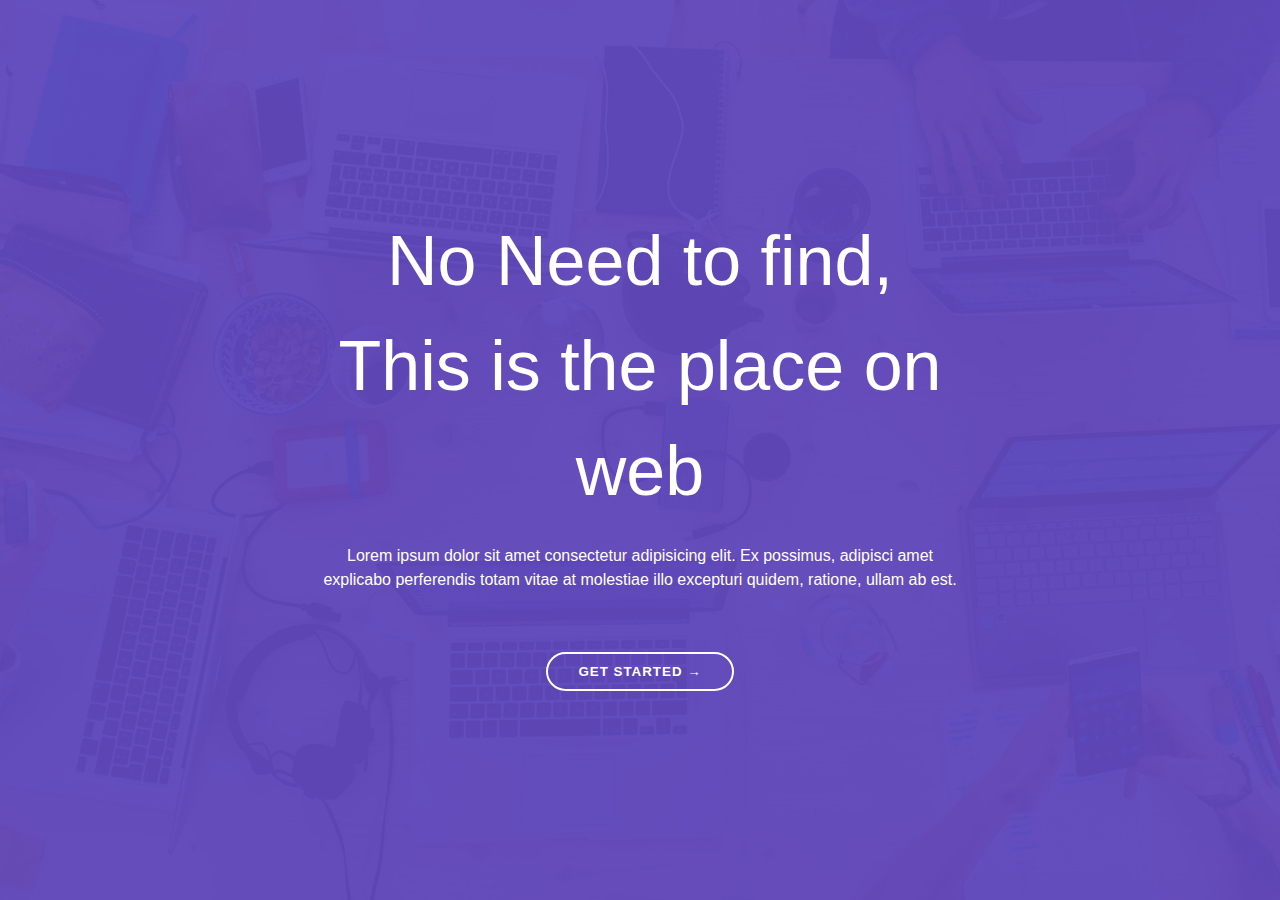
<file: Session6/index.html>
<!DOCTYPE html>
<html lang="en">

<head>
    <meta charset="UTF-8">
    <meta http-equiv="X-UA-Compatible" content="IE=edge">
    <meta name="viewport" content="width=device-width, initial-scale=1.0">
    <link rel="stylesheet" href="style.css">
    <title>Session 6 | Task</title>
</head>

<body>
    <header>
        <div class="overlay"></div>
        <section class="center">
            <h1>No Need to find,
                <br>This is the place on web
            </h1>
            <p>Lorem ipsum dolor sit amet consectetur adipisicing elit. Ex possimus, adipisci amet explicabo perferendis totam vitae at molestiae illo excepturi quidem, ratione, ullam ab est.</p>
            <button class="btn">get started &#8594;</button>
        </section>
    </header>
</body>

</html>
</file>
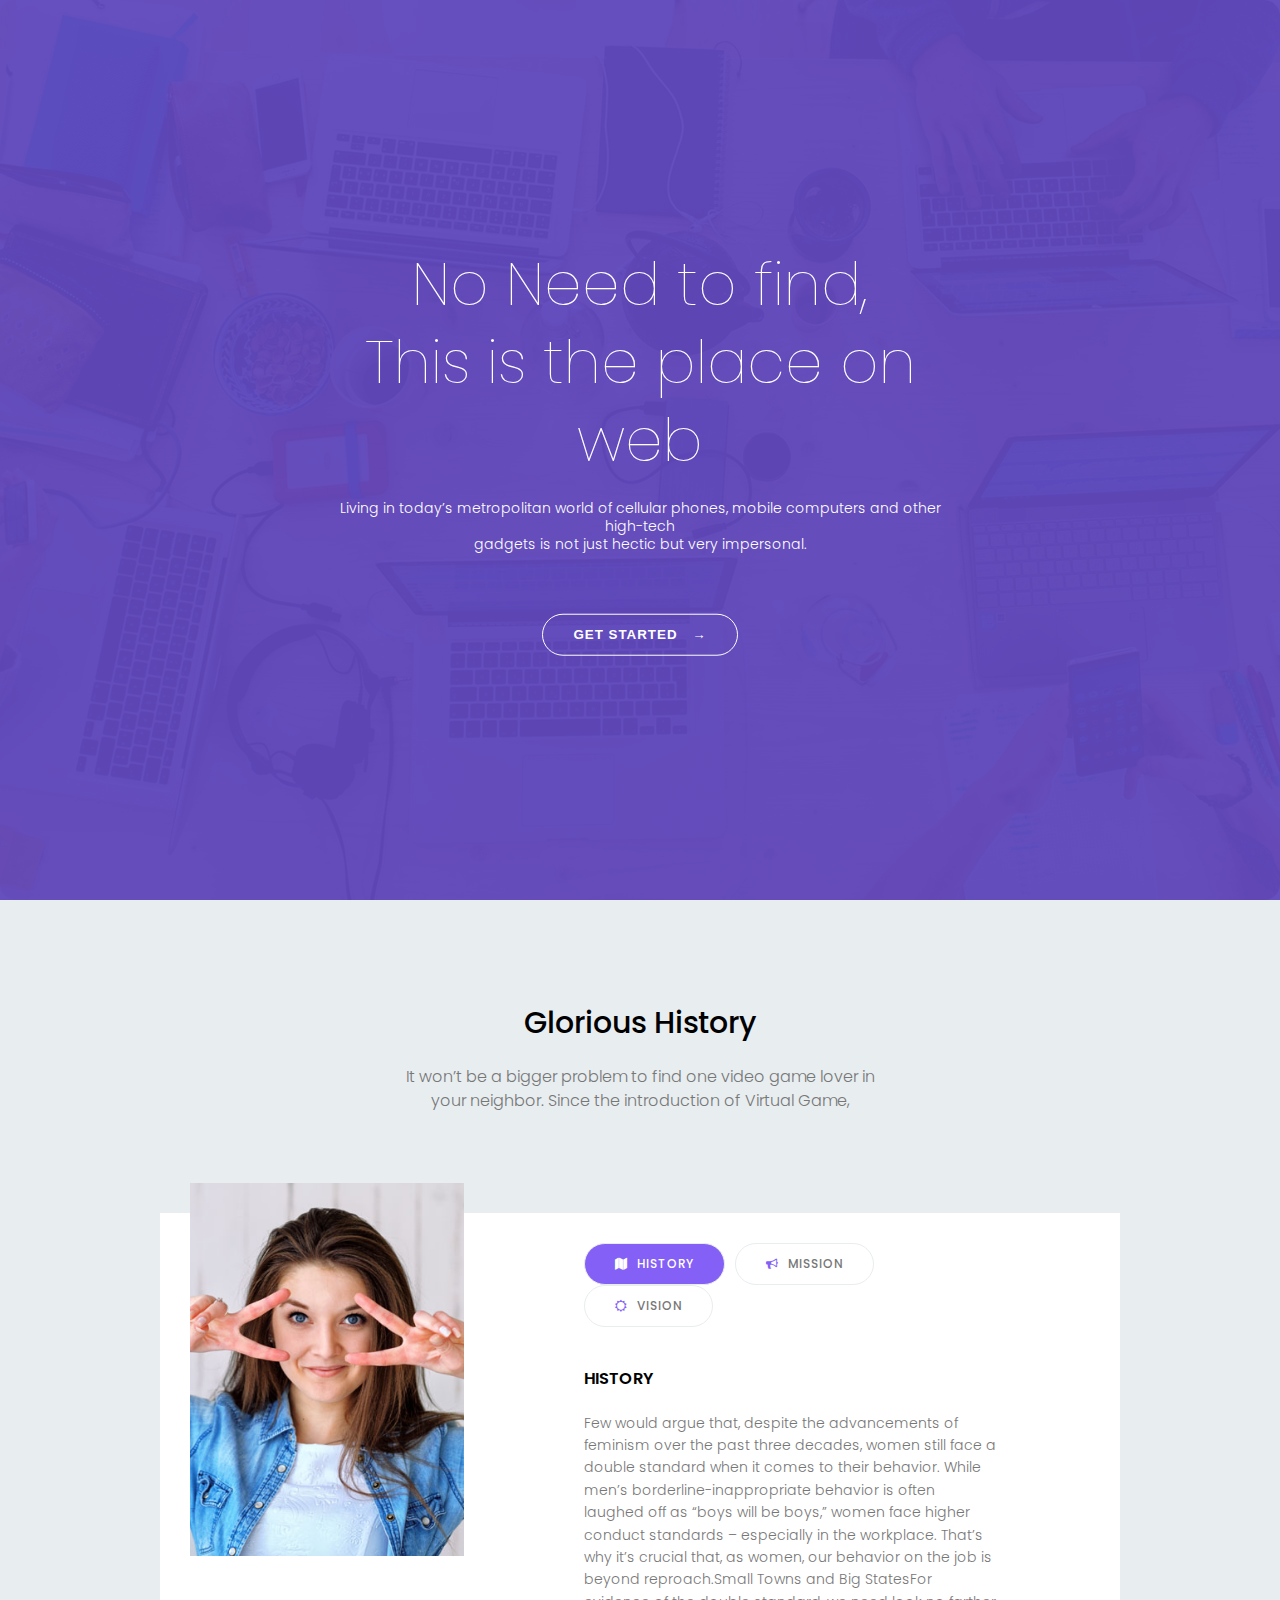
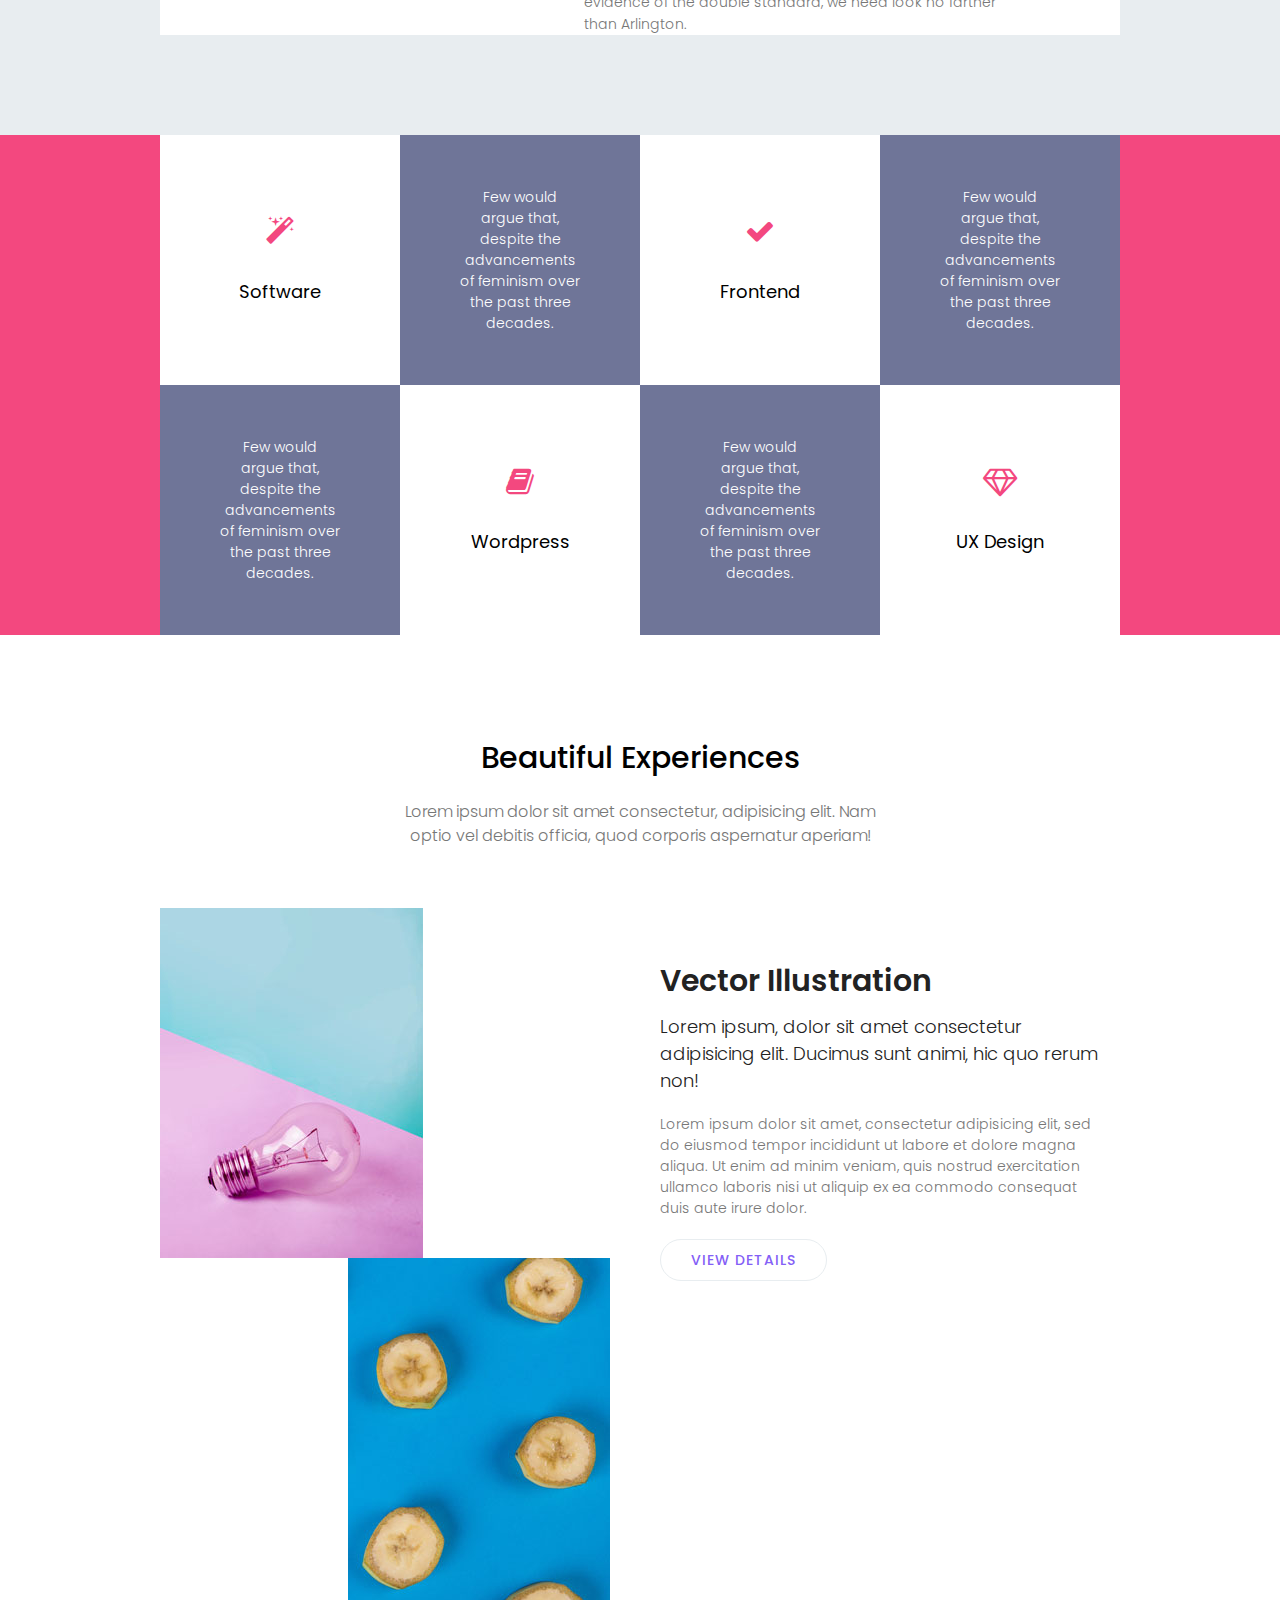
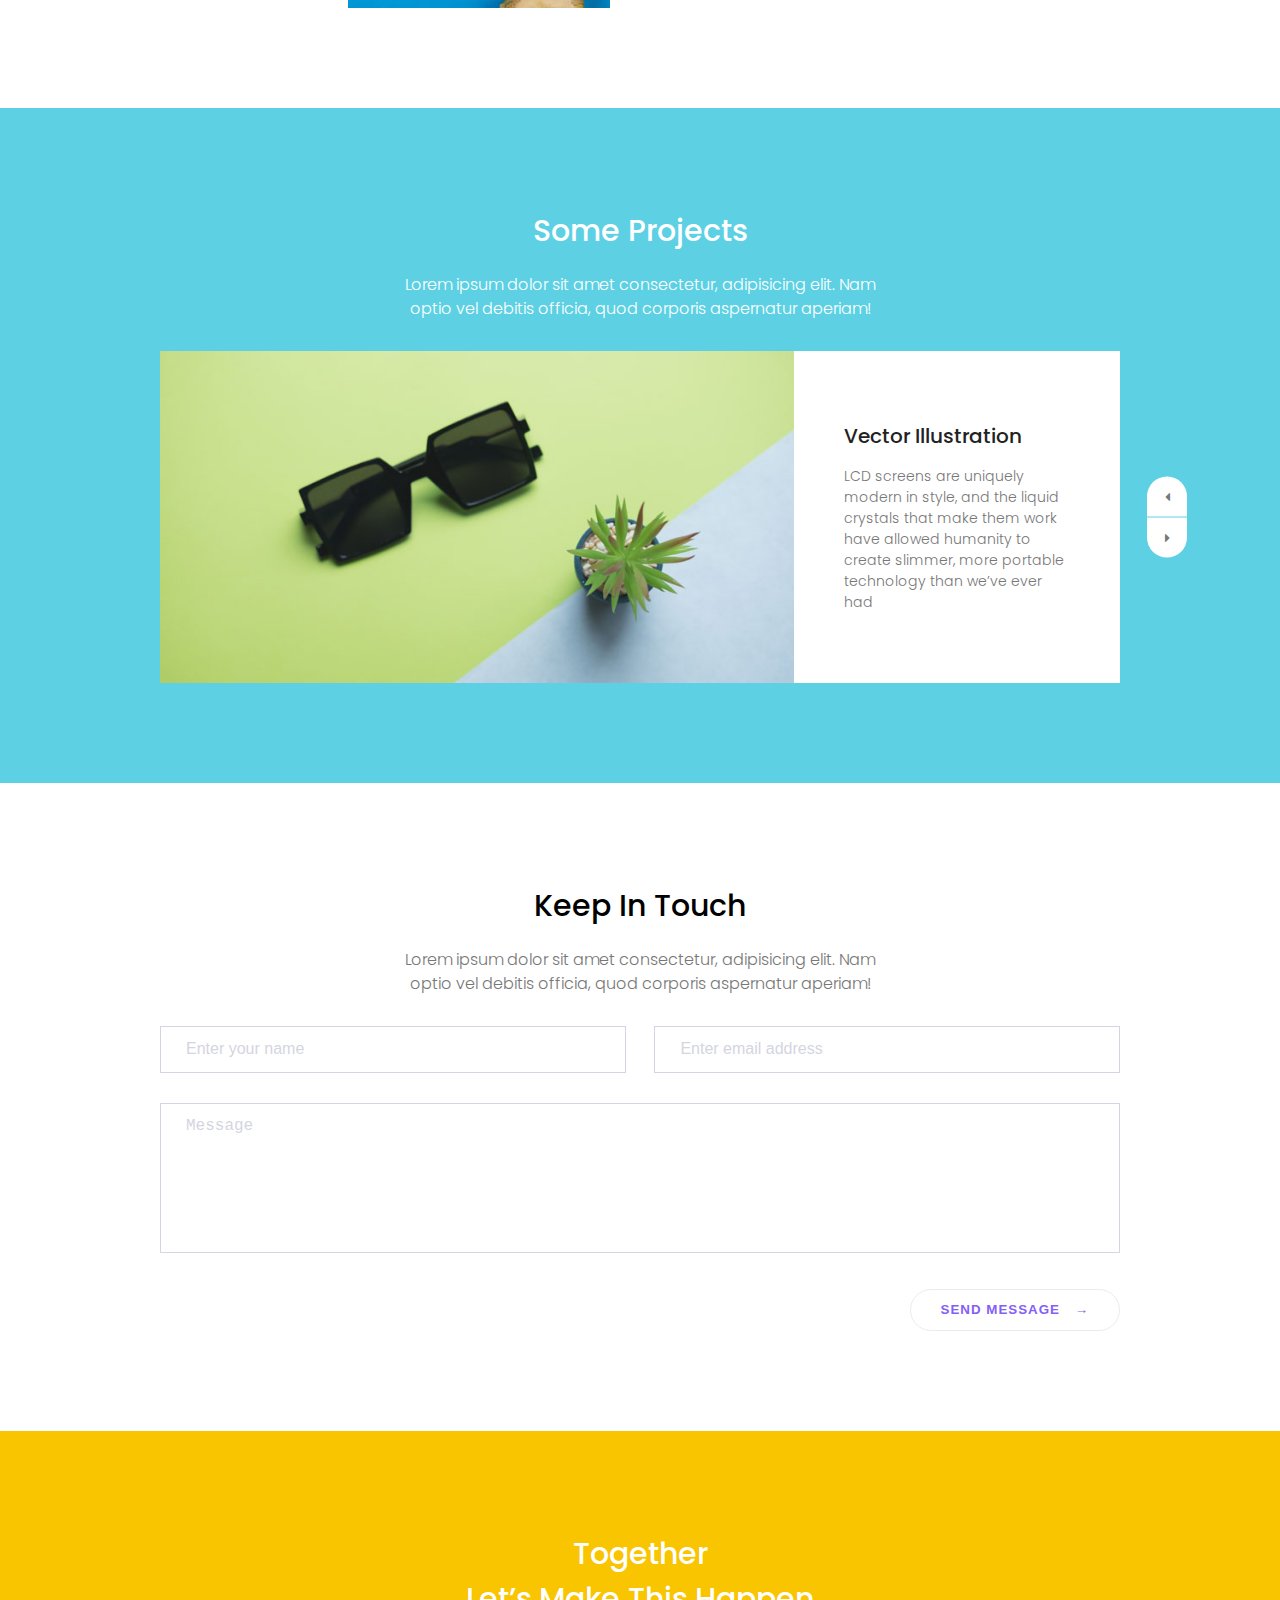
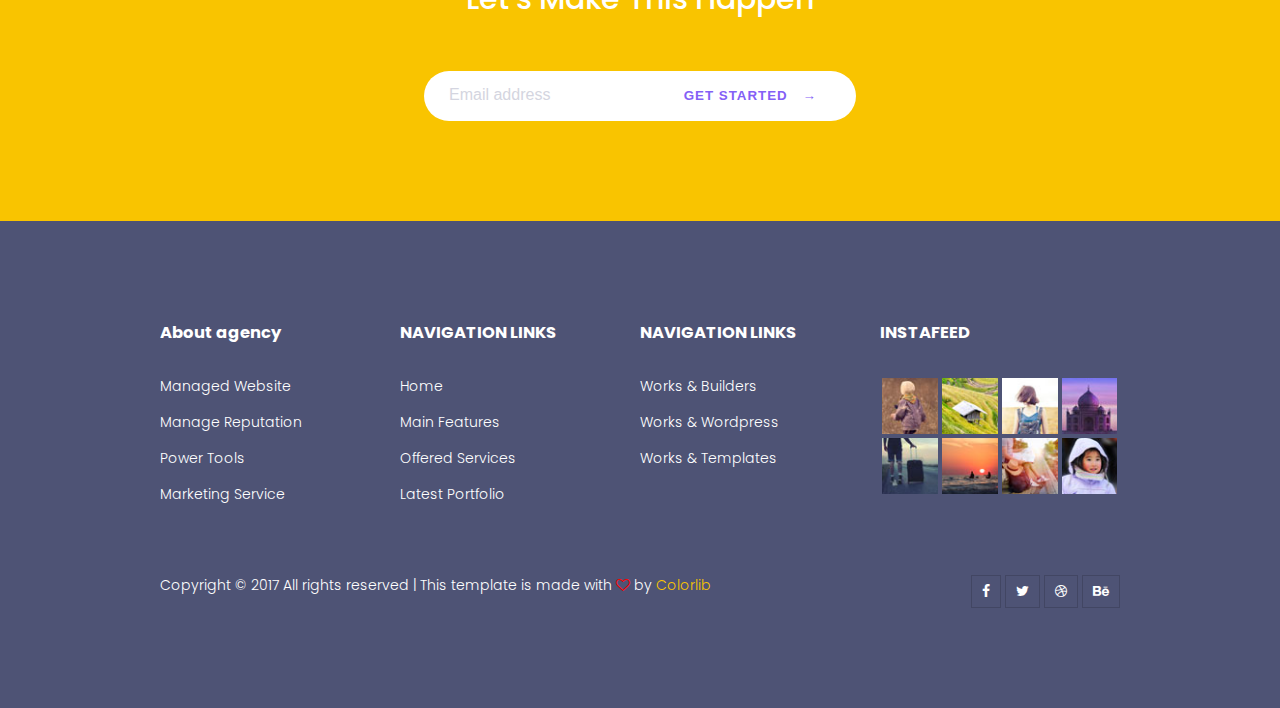
<file: Session7/index.html>
<!DOCTYPE html>
<html lang="en">

<head>
    <meta charset="UTF-8">
    <meta http-equiv="X-UA-Compatible" content="IE=edge">
    <meta name="viewport" content="width=device-width, initial-scale=1.0">
    <link rel="stylesheet" href="style.css">
    <link rel="stylesheet" href="https://cdnjs.cloudflare.com/ajax/libs/font-awesome/4.7.0/css/font-awesome.min.css">
    <link href="https://fonts.googleapis.com/css?family=Poppins:100,300,500" rel="stylesheet">
    <title>Session 7 | Task-Template </title>
</head>

<body>
    <header class="banner">
        <div class="overlay"></div>
        <section class="center">
            <h1>No Need to find,
                <br>This is the place on web
            </h1>
            <p>Living in today’s metropolitan world of cellular phones, mobile computers and other high-tech
                <br> gadgets is not just hectic but very impersonal.
            </p>
            <button class="btn started-btn"><span class="mr">get started</span> &#8594;</button>
        </section>
    </header>
    <section class="history">
        <div class="container">
            <div class="history-introduce">
                <div class="heading">
                    <h2>glorious history</h2>
                    <p>It won’t be a bigger problem to find one video game lover in your neighbor. Since the introduction of Virtual Game,</p>
                </div>
            </div>
            <div class="history-body">
                <div class="thumb">
                    <img src="images/thumb.jpg" alt="">
                </div>
                <div class="desc">
                    <ul class="tab-menu">
                        <li class="btn active"><i class="fa fa-map"></i> history</li>
                        <li class="btn"><i class="fa fa-bullhorn"></i> mission</li>
                        <li class="btn"><i class="fa fa-sun-o"></i> vision</li>
                    </ul>
                    <div class="clear"></div>
                    <div class="tab-content">
                        <h3>history</h3>
                        <p>Few would argue that, despite the advancements of feminism over the past three decades, women still face a double standard when it comes to their behavior. While men’s borderline-inappropriate behavior is often laughed off as “boys
                            will be boys,” women face higher conduct standards – especially in the workplace. That’s why it’s crucial that, as women, our behavior on the job is beyond reproach.Small Towns and Big StatesFor evidence of the double standard,
                            we need look no farther than Arlington.</p>
                    </div>
                </div>
                <div class="clear"></div>
            </div>

        </div>
    </section>
    <section class="service">
        <div class="container">
            <div class="item">
                <div class="icon-part">
                    <div class="center">
                        <i class="fa fa-magic"></i>
                        <h3>software</h3>
                    </div>
                </div>
                <div class="desc-part">
                    <div class="center">Few would argue that, despite the advancements of feminism over the past three decades.</div>
                </div>
            </div>
            <div class="item">
                <div class="desc-part">
                    <div class="center">Few would argue that, despite the advancements of feminism over the past three decades.</div>
                </div>
                <div class="icon-part">
                    <div class="center">
                        <i class="fa fa-book"></i>
                        <h3>wordpress</h3>
                    </div>
                </div>
            </div>
            <div class="item">
                <div class="icon-part">
                    <div class="center">
                        <i class="fa fa-check"></i>
                        <h3>frontend</h3>
                    </div>
                </div>
                <div class="desc-part">
                    <div class="center">Few would argue that, despite the advancements of feminism over the past three decades.</div>
                </div>
            </div>
            <div class="item">
                <div class="desc-part">
                    <div class="center">Few would argue that, despite the advancements of feminism over the past three decades.</div>
                </div>
                <div class="icon-part">
                    <div class="center">
                        <i class="fa fa-diamond"></i>
                        <h3>UX design</h3>
                    </div>
                </div>
            </div>
        </div>
    </section>
    <section class="experience">
        <div class="container">
            <div class="experience-introduce">
                <div class="heading">
                    <h2>beautiful experiences</h2>
                    <p>Lorem ipsum dolor sit amet consectetur, adipisicing elit. Nam optio vel debitis officia, quod corporis aspernatur aperiam!</p>
                </div>
            </div>
            <div class="experience-body">
                <div class="vector-thumbs">
                    <div class="vec-1">
                        <img src="images/v1.jpg" alt="vector-1 img">
                    </div>
                    <div class="vec-2">
                        <img src="images/v2.jpg" alt="vector-2 img">
                    </div>
                    <div class="clear"></div>
                </div>
                <div class="vector-desc">
                    <h3 id="vector-head">Vector Illustration</h3>
                    <p id="vector-subhead">Lorem ipsum, dolor sit amet consectetur adipisicing elit. Ducimus sunt animi, hic quo rerum non!</p>
                    <p id="vector-info">Lorem ipsum dolor sit amet, consectetur adipisicing elit, sed do eiusmod tempor incididunt ut labore et dolore magna aliqua. Ut enim ad minim veniam, quis nostrud exercitation ullamco laboris nisi ut aliquip ex ea commodo consequat
                        duis aute irure dolor.</p>
                    <a href="#" class="btn" id="view-detail">view details</a>
                </div>
                <div class="clear"></div>
            </div>
        </div>
    </section>
    <section class="projects">
        <div class="container">
            <div class="projects-introduce">
                <div class="heading">
                    <h2>Some Projects</h2>
                    <p>Lorem ipsum dolor sit amet consectetur, adipisicing elit. Nam optio vel debitis officia, quod corporis aspernatur aperiam!</p>
                </div>
            </div>
            <div class="projects-body">
                <div class="item">
                    <div class="project-desc">
                        <h3>Vector Illustration</h3>
                        <p>LCD screens are uniquely modern in style, and the liquid crystals that make them work have allowed humanity to create slimmer, more portable technology than we’ve ever had</p>
                    </div>
                    <div class="clear"></div>
                </div>
                <div class="prev-next-btns">
                    <div class="prev">
                        <i class="fa fa-caret-left"></i>
                    </div>
                    <div class="next">
                        <i class="fa fa-caret-right"></i>
                    </div>
                </div>
            </div>
        </div>
    </section>
    <section class="contact">
        <div class="container">
            <div class="contact-introduce">
                <div class="heading">
                    <h2>Keep in Touch</h2>
                    <p>Lorem ipsum dolor sit amet consectetur, adipisicing elit. Nam optio vel debitis officia, quod corporis aspernatur aperiam!</p>
                </div>
            </div>
            <div class="contact-form">
                <form action="" id="form-contact">
                    <div id="field-name-email">
                        <div id="field-name">
                            <label for="name">
                                <input type="text" name="name" id="name" placeholder="Enter your name">
                            </label>
                        </div>
                        <div id="field-email">
                            <label for="email">
                                <input type="email" name="email" id="email" placeholder="Enter email address">
                            </label>
                        </div>
                        <div class="clear"></div>
                    </div>
                    <div id="field-msg">
                        <label for="msg">
                            <textarea name="msg" id="msg" placeholder="Message"></textarea>
                        </label>
                    </div>
                    <div class="send-btn">
                        <button class="btn"><span class="mr">send message</span> &#8594;</button>
                    </div>
                </form>
            </div>
        </div>
    </section>
    <section class="subscript">
        <div class="container">
            <div class="subscript-introduce">
                <div class="heading">
                    <h2>Together
                        <br> Let’s Make this happen
                    </h2>
                </div>
            </div>
            <div class="subscript-form">
                <form action="" id="form-subscript">
                    <label for="email">
                        <input type="email" name="email" id="email" placeholder="Email address">
                    </label>
                    <div class="send-btn">
                        <button class="btn"><span class="mr">get started</span> &#8594;</button>
                    </div>
                </form>
            </div>
        </div>
    </section>
    <footer>
        <div class="container">
            <div class="links-row">
                <div class="links">
                    <h3>About agency</h3>
                    <ul>
                        <li><a href="#">Managed Website</a></li>
                        <li><a href="#">Manage Reputation</a></li>
                        <li><a href="#">Power Tools</a></li>
                        <li><a href="#">Marketing Service</a></li>
                    </ul>
                </div>
                <div class="links">
                    <h3>NAVIGATION LINKS</h3>
                    <ul>
                        <li><a href="#">Home</a></li>
                        <li><a href="#">Main Features</a></li>
                        <li><a href="#">Offered Services</a></li>
                        <li><a href="#">Latest Portfolio</a></li>
                    </ul>
                </div>
                <div class="links">
                    <h3>NAVIGATION LINKS</h3>
                    <ul>
                        <li><a href="#">Works & Builders</a></li>
                        <li><a href="#">Works & Wordpress</a></li>
                        <li><a href="#">Works & Templates</a></li>
                    </ul>
                </div>
                <div class="links">
                    <h3>INSTAFEED</h3>
                    <ul>
                        <li> <img src="images/i1.jpg" alt="instafeed-1"> </li>
                        <li> <img src="images/i2.jpg" alt="instafeed-2"> </li>
                        <li> <img src="images/i3.jpg" alt="instafeed-3"> </li>
                        <li> <img src="images/i4.jpg" alt="instafeed-4"> </li>
                        <li> <img src="images/i5.jpg" alt="instafeed-5"> </li>
                        <li> <img src="images/i6.jpg" alt="instafeed-6"> </li>
                        <li> <img src="images/i7.jpg" alt="instafeed-7"> </li>
                        <li> <img src="images/i8.jpg" alt="instafeed-8"> </li>
                    </ul>
                </div>
            </div>
            <div class="bottom-footer-row">
                <div class="copyright">
                    <p>Copyright © 2017 All rights reserved | This template is made with <i class="fa fa-heart-o" aria-hidden="true"></i> by
                        <a href="https://colorlib.com/">Colorlib</a> </p>
                </div>
                <div class="social-media">
                    <ul>
                        <li><a href=""><i class="fa fa-facebook"></i></a></li>
                        <li><a href=""><i class="fa fa-twitter"></i></a></li>
                        <li><a href=""><i class="fa fa-dribbble"></i></a></li>
                        <li><a href=""><i class="fa fa-behance"></i></a></li>
                    </ul>
                </div>
            </div>
        </div>
    </footer>
</body>

</html>
</file>
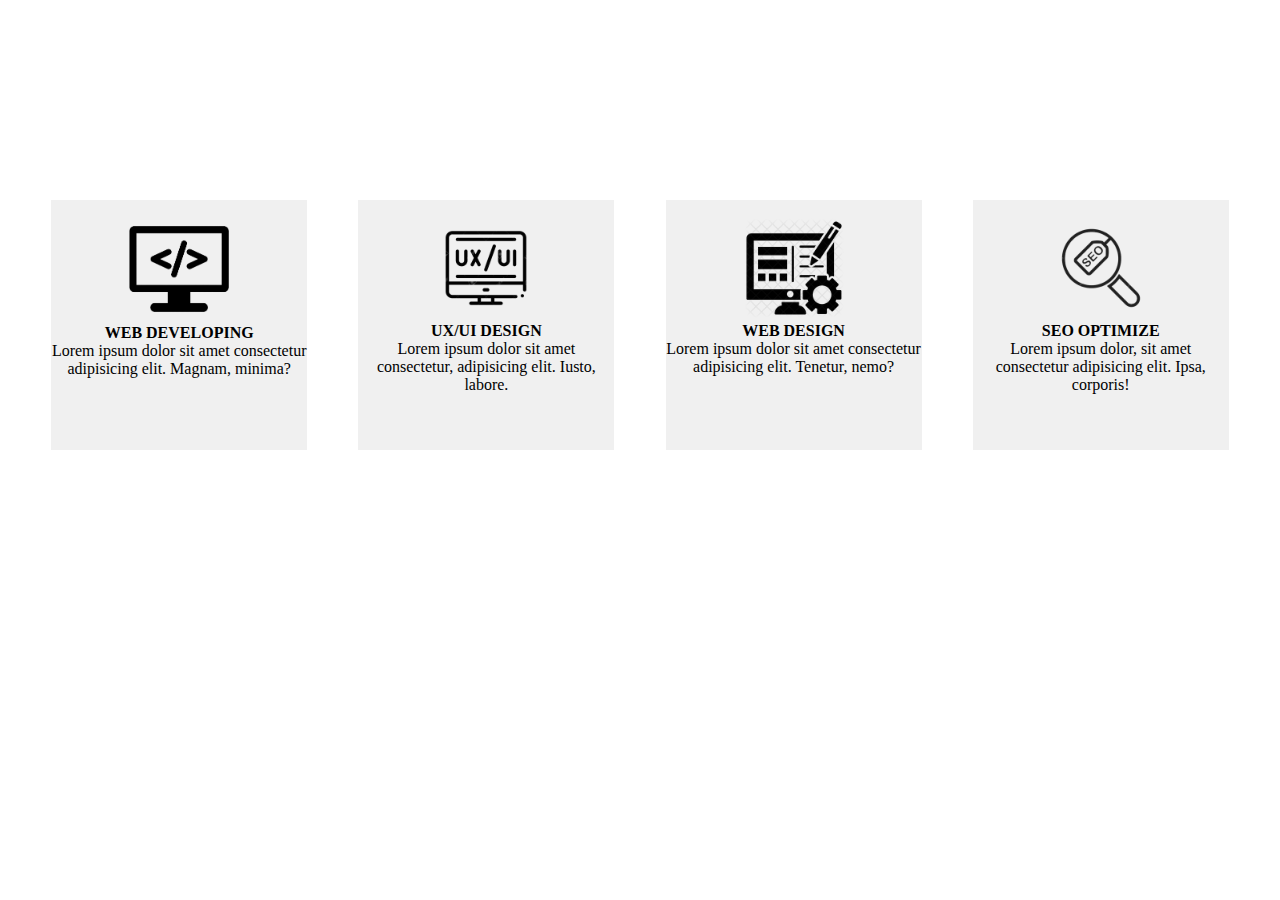
<file: Session4/task1/index.html>
<!DOCTYPE html>
<html lang="en">

<head>
    <meta charset="UTF-8">
    <meta http-equiv="X-UA-Compatible" content="IE=edge">
    <meta name="viewport" content="width=device-width, initial-scale=1.0">
    <title>Session4 | Task 1</title>
    <link rel="stylesheet" href="style.css">
</head>

<body>
    <div class="container">
        <div class="box">
            <img src="images/1.png" alt="" width="100" class="img">
            <div class="desc">
                <h4>WEB DEVELOPING</h4>
                <p>Lorem ipsum dolor sit amet consectetur adipisicing elit. Magnam, minima?</p>
            </div>
        </div>
        <div class="box">
            <img src="images/2.png" alt="" width="100" class="img">
            <div class="desc">
                <h4>UX/UI DESIGN</h4>
                <p>Lorem ipsum dolor sit amet consectetur, adipisicing elit. Iusto, labore.</p>
            </div>
        </div>
        <div class="box">
            <img src="images/3.png" alt="" width="100" class="img">
            <div class="desc">
                <h4>WEB DESIGN</h4>
                <p>Lorem ipsum dolor sit amet consectetur adipisicing elit. Tenetur, nemo?</p>
            </div>
        </div>
        <div class="box">
            <img src="images/4.png" alt="" width="100" class="img">
            <div class="desc">
                <h4>SEO OPTIMIZE</h4>
                <p>Lorem ipsum dolor, sit amet consectetur adipisicing elit. Ipsa, corporis!</p>
            </div>
        </div>
    </div>

</body>

</html>
</file>
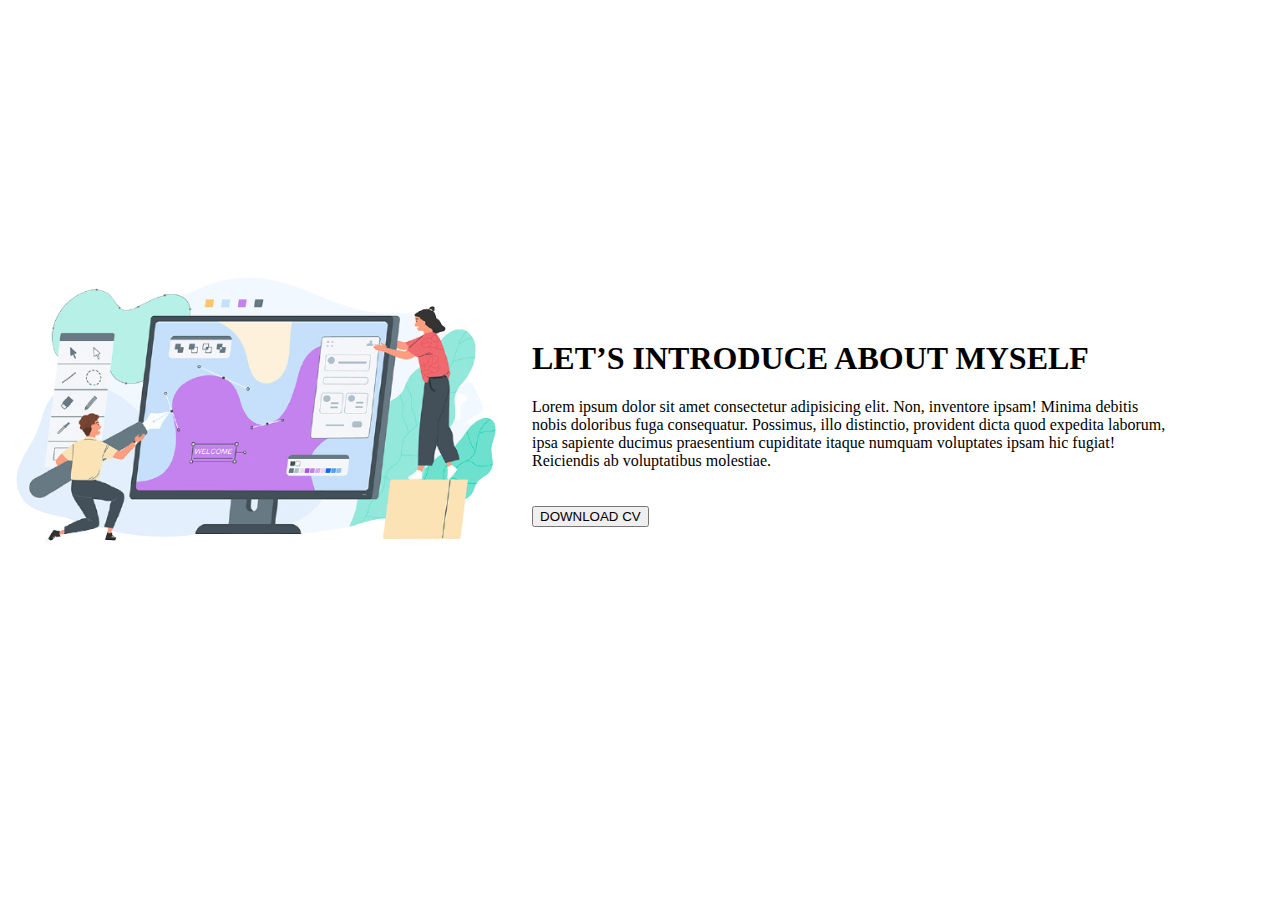
<file: Session4/task2/index.html>
<!DOCTYPE html>
<html lang="en">

<head>
    <meta charset="UTF-8">
    <meta http-equiv="X-UA-Compatible" content="IE=edge">
    <meta name="viewport" content="width=device-width, initial-scale=1.0">
    <title>Session4 | Task 2</title>
    <link rel="stylesheet" href="style.css">
</head>

<body>
    <div class="container">
        <div class="img">
            <img src="images/task-img.png" alt="" width="350">
        </div>
        <div class="desc">
            <h1>
                LET’S INTRODUCE ABOUT MYSELF
            </h1>
            <p>
                Lorem ipsum dolor sit amet consectetur adipisicing elit. Non, inventore ipsam! Minima debitis nobis doloribus fuga consequatur. Possimus, illo distinctio, provident dicta quod expedita laborum, ipsa sapiente ducimus praesentium cupiditate itaque numquam
                voluptates ipsam hic fugiat! Reiciendis ab voluptatibus molestiae.
            </p>
            <button class="download-btn">DOWNLOAD CV</button>
        </div>
    </div>
</body>

</html>
</file>
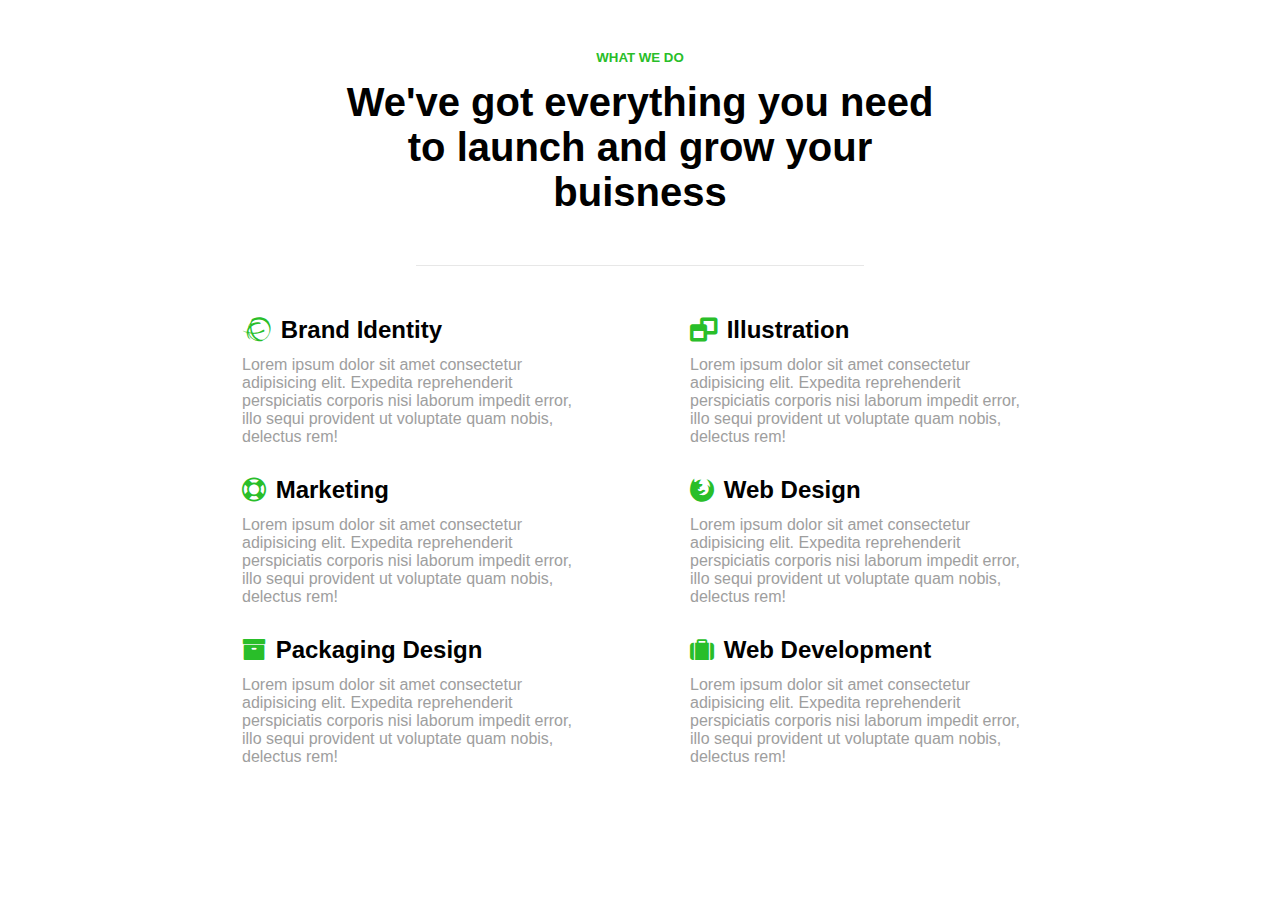
<file: Session5/task1/index.html>
<!DOCTYPE html>
<html lang="en">

<head>
    <meta charset="UTF-8">
    <meta http-equiv="X-UA-Compatible" content="IE=edge">
    <meta name="viewport" content="width=device-width, initial-scale=1.0">
    <link rel="stylesheet" href="https://cdnjs.cloudflare.com/ajax/libs/font-awesome/4.7.0/css/font-awesome.min.css">
    <link rel="stylesheet" href="style.css">
    <title>Session5 | Task 1</title>
</head>

<body>
    <section class="what-do">
        <div class="container">
            <div class="section-head">
                <h5 class="title">what we do</h5>
                <p class="subtitle">We've got everything you need to launch and grow your buisness </p>
                <span class="hr"></span>
            </div>
            <ul class="item-list">
                <li class="item">
                    <h2><i class="fa fa-ravelry"></i> brand identity</h2>
                    <p>Lorem ipsum dolor sit amet consectetur adipisicing elit. Expedita reprehenderit perspiciatis corporis nisi laborum impedit error, illo sequi provident ut voluptate quam nobis, delectus rem!</p>
                </li>
                <li class="item">
                    <h2><i class="fa fa-window-restore"></i> illustration</h2>
                    <p>Lorem ipsum dolor sit amet consectetur adipisicing elit. Expedita reprehenderit perspiciatis corporis nisi laborum impedit error, illo sequi provident ut voluptate quam nobis, delectus rem!</p>
                </li>
                <li class="item">
                    <h2><i class="fa fa-life-ring"></i> marketing</h2>
                    <p>Lorem ipsum dolor sit amet consectetur adipisicing elit. Expedita reprehenderit perspiciatis corporis nisi laborum impedit error, illo sequi provident ut voluptate quam nobis, delectus rem!</p>
                </li>
                <li class="item">
                    <h2><i class="fa fa-firefox"></i> web design</h2>
                    <p>Lorem ipsum dolor sit amet consectetur adipisicing elit. Expedita reprehenderit perspiciatis corporis nisi laborum impedit error, illo sequi provident ut voluptate quam nobis, delectus rem!</p>
                </li>
                <li class="item">
                    <h2><i class="fa fa-archive"></i> packaging design</h2>
                    <p>Lorem ipsum dolor sit amet consectetur adipisicing elit. Expedita reprehenderit perspiciatis corporis nisi laborum impedit error, illo sequi provident ut voluptate quam nobis, delectus rem!</p>
                </li>
                <li class="item">
                    <h2><i class="fa fa-suitcase"></i> web development</h2>
                    <p>Lorem ipsum dolor sit amet consectetur adipisicing elit. Expedita reprehenderit perspiciatis corporis nisi laborum impedit error, illo sequi provident ut voluptate quam nobis, delectus rem!</p>
                </li>
            </ul>
        </div>
    </section>
</body>

</html>
</file>
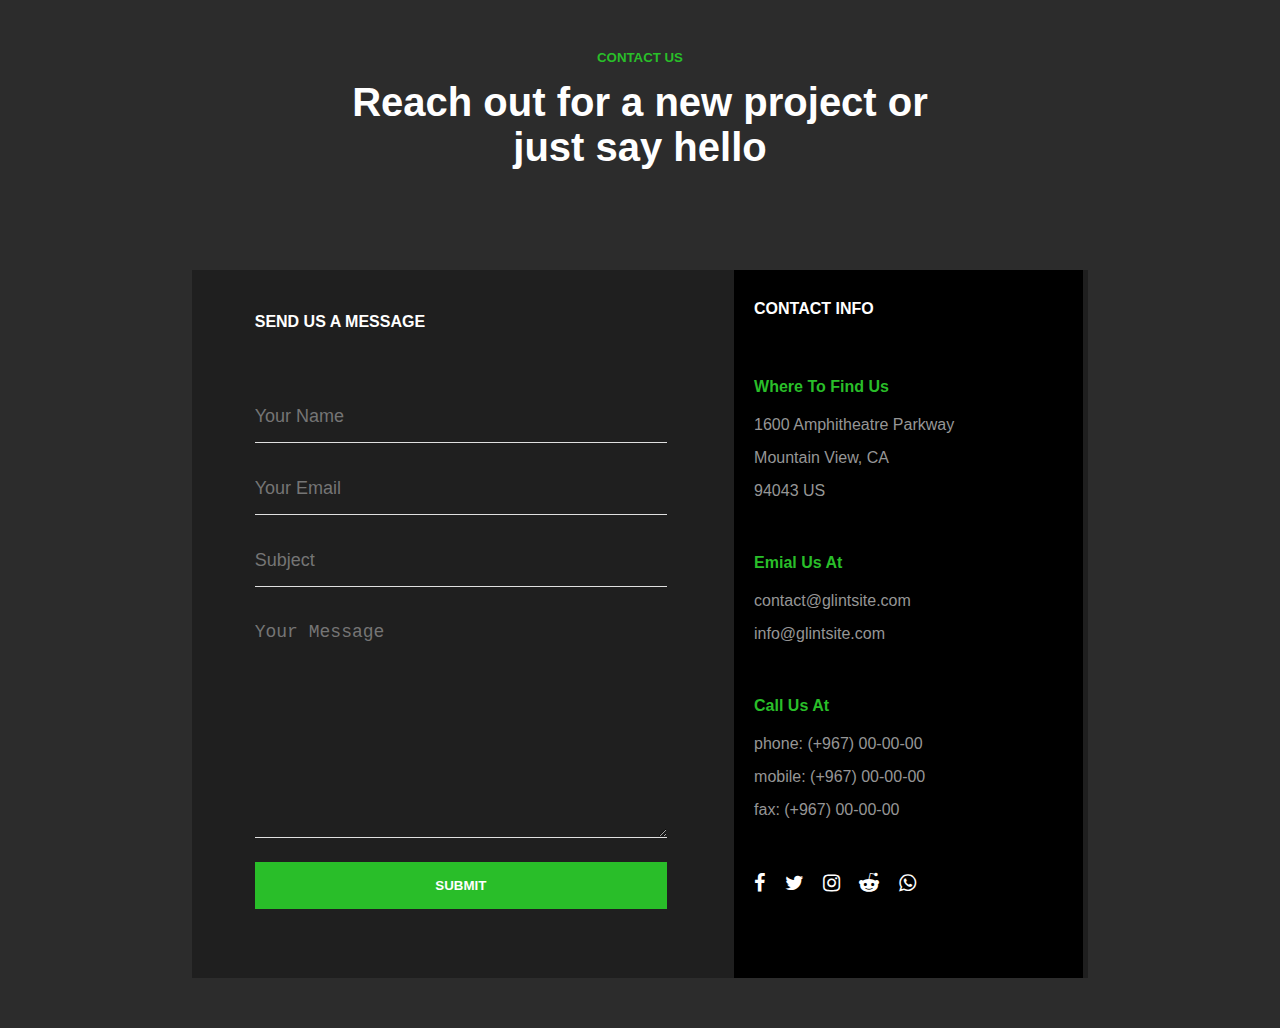
<file: Session5/task2/index.html>
<!DOCTYPE html>
<html lang="en">

<head>
    <meta charset="UTF-8">
    <meta http-equiv="X-UA-Compatible" content="IE=edge">
    <meta name="viewport" content="width=device-width, initial-scale=1.0">
    <link rel="stylesheet" href="https://cdnjs.cloudflare.com/ajax/libs/font-awesome/4.7.0/css/font-awesome.min.css">
    <link rel="stylesheet" href="style.css">
    <title>Session5 | Task 2</title>
</head>

<body>
    <section class="contact-us">
        <div class="container">
            <div class="section-head">
                <h5 class="title">contact us</h5>
                <p class="subtitle">Reach out for a new project or just say hello</p>
            </div>
            <div class="section-body">
                <div class="contact-form">
                    <h3>send us a message</h3>
                    <form>
                        <input type="text" name="name" id="name" placeholder="Your Name"><br>
                        <input type="email" name="email" id="email" placeholder="Your Email"><br>
                        <input type="text" name="subject" id="subject" placeholder="Subject"><br>
                        <textarea name="msg" id="" cols="30" rows="10" placeholder="Your Message"></textarea><br>
                        <button class="btn">Submit</button>
                    </form>
                </div>
                <div class="contact-info">
                    <h3>contact info</h3>
                    <div class="where-find">
                        <h4>where to find us</h4>
                        <p>1600 Amphitheatre Parkway</p>
                        <p>Mountain View, CA</p>
                        <p>94043 US</p>
                    </div>
                    <div class="email">
                        <h4>emial us at</h4>
                        <p>contact@glintsite.com</p>
                        <p>info@glintsite.com</p>
                    </div>
                    <div class="call">
                        <h4>call us at</h4>
                        <p>phone: (+967) 00-00-00 </p>
                        <p>mobile: (+967) 00-00-00</p>
                        <p>fax: (+967) 00-00-00</p>
                    </div>
                    <div class="social">
                        <i class="fa fa-facebook"></i>
                        <i class="fa fa-twitter"></i>
                        <i class="fa fa-instagram"></i>
                        <i class="fa fa-reddit-alien"></i>
                        <i class="fa fa-whatsapp"></i>
                    </div>
                </div>
            </div>
            <div class="clear"></div>
        </div>
    </section>

</body>

</html>
</file>
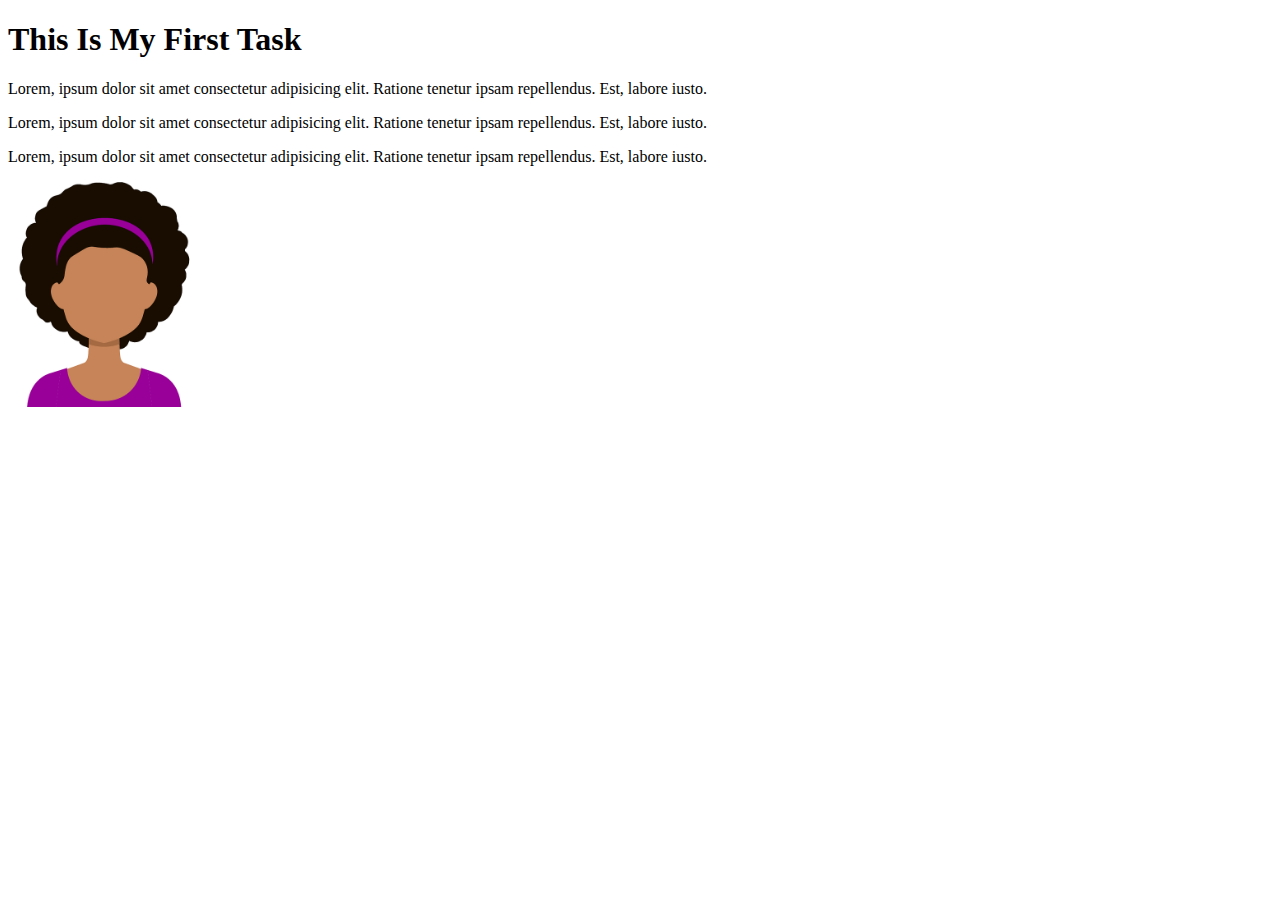
<file: Session1/task.html>
<!DOCTYPE html>
<html>

<head>
    <title>Session 1 | Task 1</title>
</head>

<body>
    <h1>This Is My First Task</h1>
    <p>Lorem, ipsum dolor sit amet consectetur adipisicing elit. Ratione tenetur ipsam repellendus. Est, labore iusto.</p>
    <p>Lorem, ipsum dolor sit amet consectetur adipisicing elit. Ratione tenetur ipsam repellendus. Est, labore iusto.</p>
    <p>Lorem, ipsum dolor sit amet consectetur adipisicing elit. Ratione tenetur ipsam repellendus. Est, labore iusto.</p>
    <img src="avatar.png" alt="avatar img" width="200">
</body>

</html>
</file>
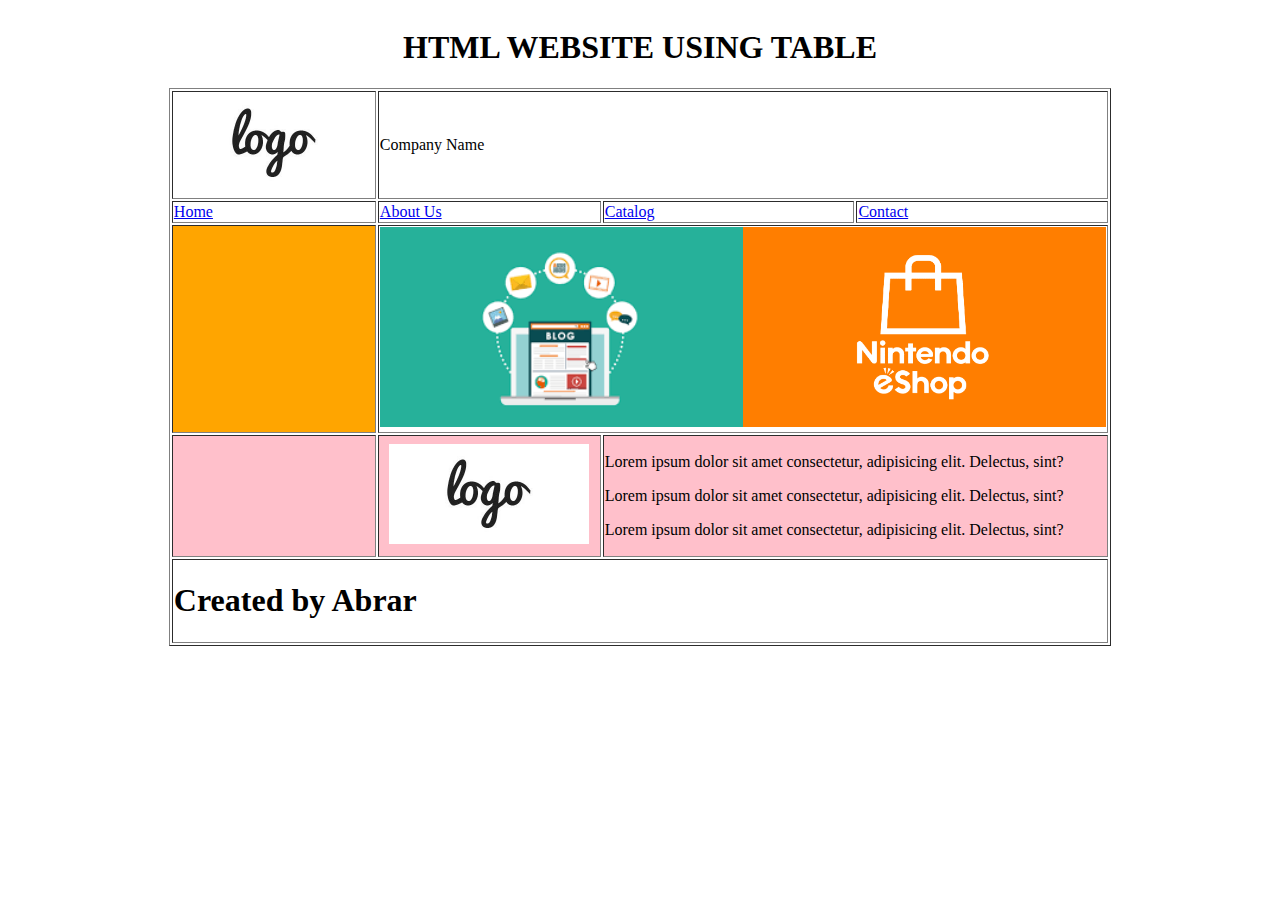
<file: Session2/task1.html>
<!DOCTYPE html>
<html>

<head>
    <title>Session2 | Task 1</title>
</head>

<body>
    <table align="center" border="1">
        <caption>
            <h1>HTML WEBSITE USING TABLE</h1>
        </caption>
        <tr>
            <td><img src="images/logo.jpg" alt="logo" width="200"></td>
            <td colspan="3">Company Name</td>
        </tr>
        <tr>
            <td><a href="#">Home</a></td>
            <td><a href="#">About Us</a></td>
            <td><a href="#">Catalog</a></td>
            <td><a href="#">Contact</a></td>
        </tr>
        <tr>
            <td bgcolor="orange"></td>
            <td colspan="3"><img src="images/blog.png" alt="blog bg" width="50%" height="200"><img src="images/Eshop.png" alt="eshop bg" width="50%" height="200"></td>
        </tr>
        <tr bgcolor="pink">
            <td>
                <td align="center"><img src="images/logo.jpg" alt="logo" width="200"></td>
            </td>
            <td colspan="2">
                <p>Lorem ipsum dolor sit amet consectetur, adipisicing elit. Delectus, sint?</p>
                <p>Lorem ipsum dolor sit amet consectetur, adipisicing elit. Delectus, sint?</p>
                <p>Lorem ipsum dolor sit amet consectetur, adipisicing elit. Delectus, sint?</p>
            </td>
        </tr>
        <tr>
            <td colspan="4">
                <h1>Created by Abrar</h1>
            </td>
        </tr>
    </table>
</body>

</html>
</file>
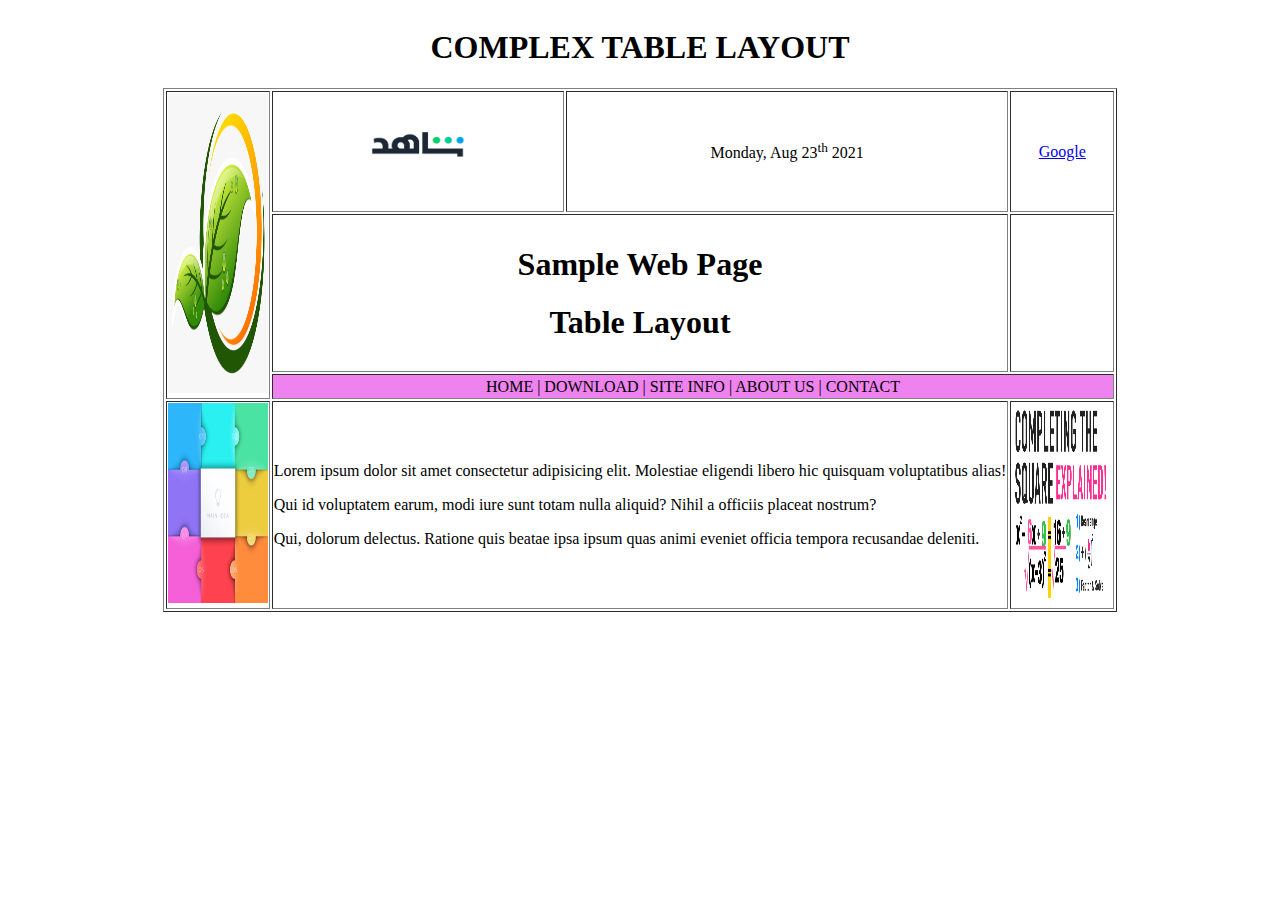
<file: Session2/task2.html>
<!DOCTYPE html>
<html>

<head>
    <title>Session2 | Task 2</title>
</head>

<body>
    <table align="center" border="1">
        <caption>
            <h1>
                COMPLEX TABLE LAYOUT
            </h1>
        </caption>
        <tr align="center">
            <td rowspan="3"><img src="images/tree.png" alt="tree" width="100" height="300"></td>
            <td><img src="images/writing logo.png" alt="tree" width="100"></td>
            <td>Monday, Aug 23<sup>th</sup> 2021</td>
            <td><a href="#">Google</a></td>
        </tr>
        <tr align="center">
            <td align="center" colspan="2">
                <h1>Sample Web Page</h1>
                <h1>Table Layout</h1>
            </td>
            <td></td>
        </tr>
        <tr align="center" bgcolor="Violet">
            <td colspan="3">HOME | DOWNLOAD | SITE INFO | ABOUT US | CONTACT</td>
        </tr>
        <tr>
            <td>
                <img src="images/square1.jpg" alt="square img" width="100" height="200">
            </td>
            <td colspan="2">
                <p>Lorem ipsum dolor sit amet consectetur adipisicing elit. Molestiae eligendi libero hic quisquam voluptatibus alias!</p>
                <p>Qui id voluptatem earum, modi iure sunt totam nulla aliquid? Nihil a officiis placeat nostrum?</p>
                <p>Qui, dolorum delectus. Ratione quis beatae ipsa ipsum quas animi eveniet officia tempora recusandae deleniti.</p>
            </td>
            <td>
                <img src="images/square formula.jpg" alt="square rules" width="100" height="200">
            </td>
        </tr>
    </table>
</body>

</html>
</file>
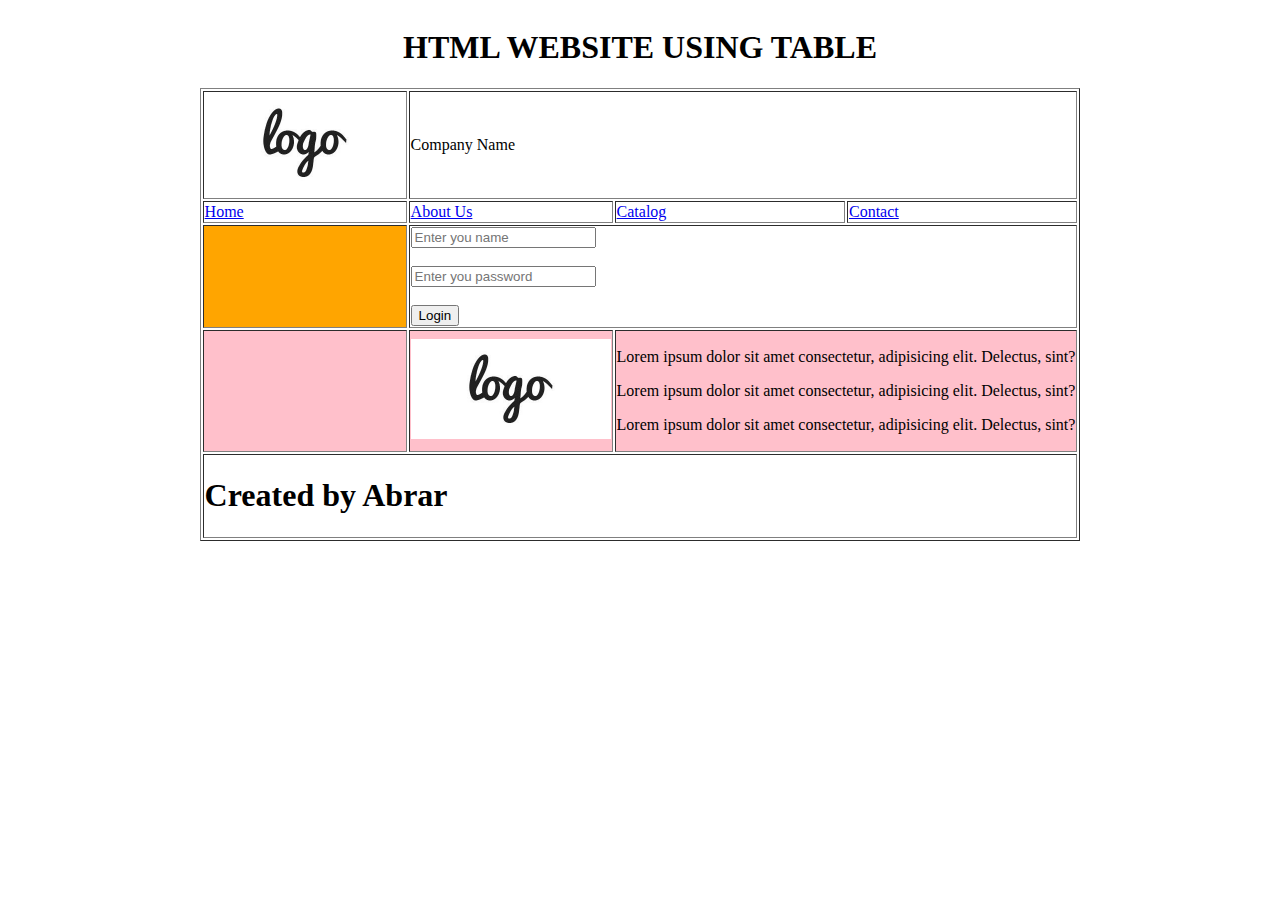
<file: Session3/form.html>
<!DOCTYPE html>
<html>

<head>
    <title>Session2 | Task 3</title>
</head>

<body>
    <table align="center" border="1">
        <caption>
            <h1>HTML WEBSITE USING TABLE</h1>
        </caption>
        <tr>
            <td><img src="images/logo.jpg" alt="logo" width="200"></td>
            <td colspan="3">Company Name</td>
        </tr>
        <tr>
            <td><a href="task3.html">Home</a></td>
            <td><a href="‏‏#">About Us</a></td>
            <td><a href="‏‏#">Catalog</a></td>
            <td><a href="#">Contact</a></td>
        </tr>
        <tr>
            <td bgcolor="orange"></td>
            <td colspan="3">
                <form>
                    <input type="text" id="username" name="username" placeholder="Enter you name"><br><br>
                    <input type="password" id="password" name="password" placeholder="Enter you password"><br><br>
                    <input type="submit" value="Login">
                </form>
            </td>
        </tr>
        <tr bgcolor="pink">
            <td>
                <td align="center"><img src="images/logo.jpg" alt="logo" width="200"></td>
            </td>
            <td colspan="2">
                <p>Lorem ipsum dolor sit amet consectetur, adipisicing elit. Delectus, sint?</p>
                <p>Lorem ipsum dolor sit amet consectetur, adipisicing elit. Delectus, sint?</p>
                <p>Lorem ipsum dolor sit amet consectetur, adipisicing elit. Delectus, sint?</p>
            </td>
        </tr>
        <tr>
            <td colspan="4">
                <h1>Created by Abrar</h1>
            </td>
        </tr>
    </table>
</body>

</html>
</file>
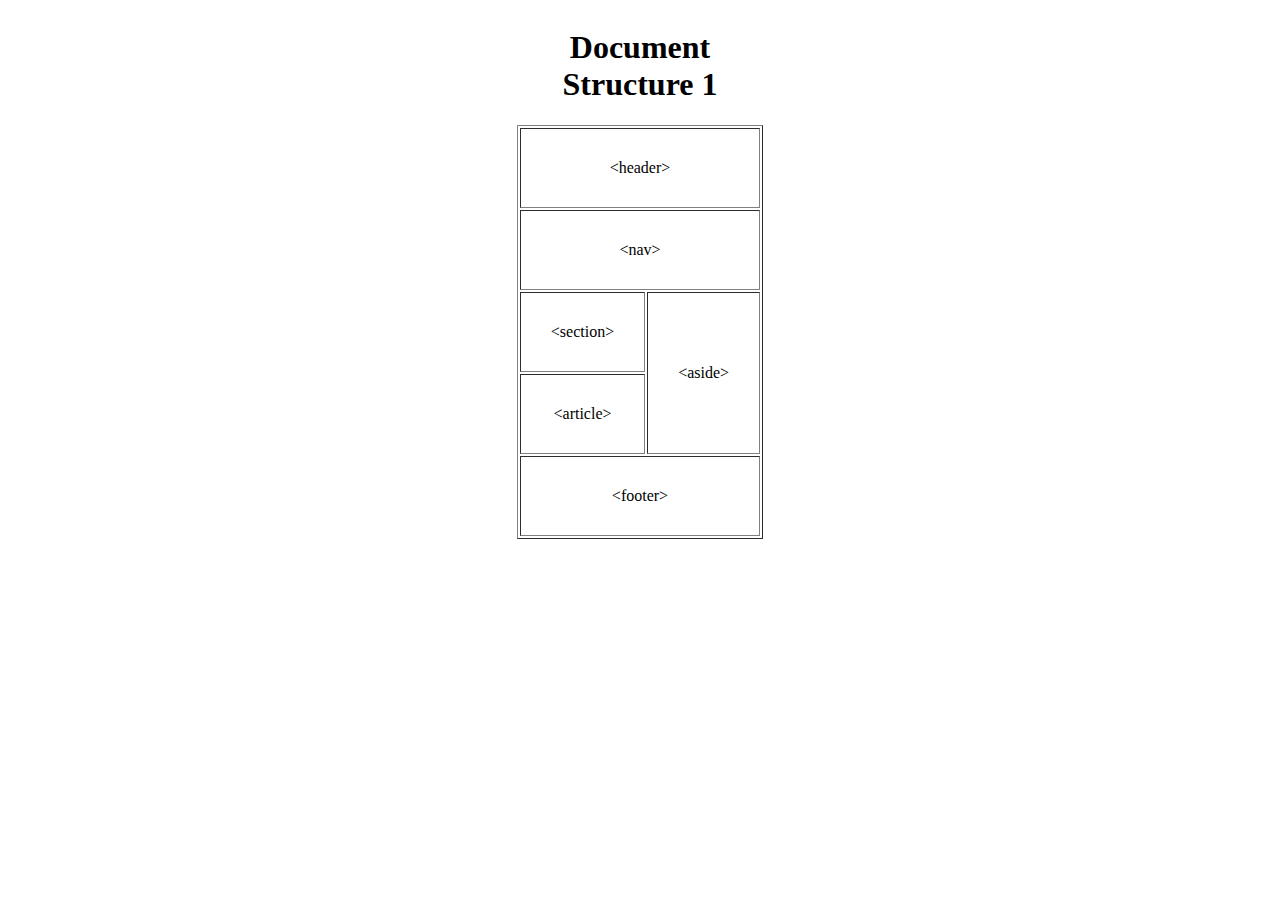
<file: Session3/task1.html>
<!DOCTYPE html>
<html lang="en">

<head>
    <meta charset="UTF-8">
    <meta http-equiv="X-UA-Compatible" content="IE=edge">
    <meta name="viewport" content="width=device-width, initial-scale=1.0">
    <title>Session3 | Task1</title>
</head>

<body>
    <table border="1" align="center" cellpadding="30">
        <caption>
            <h1>Document Structure 1</h1>
        </caption>
        <tr align="center">
            <td colspan="2">
                &lt;header&gt;
            </td>
        </tr>
        <tr align="center">
            <td colspan="2">
                &lt;nav&gt;
            </td>
        </tr>
        <tr align="center">
            <td>
                &lt;section&gt;
            </td>
            <td rowspan="2">
                &lt;aside&gt;
            </td>
        </tr>
        <tr align="center">
            <td>
                &lt;article&gt;
            </td>
        </tr>
        <tr align="center">
            <td colspan="2">
                &lt;footer&gt;
            </td>
        </tr>
    </table>
</body>

</html>
</file>
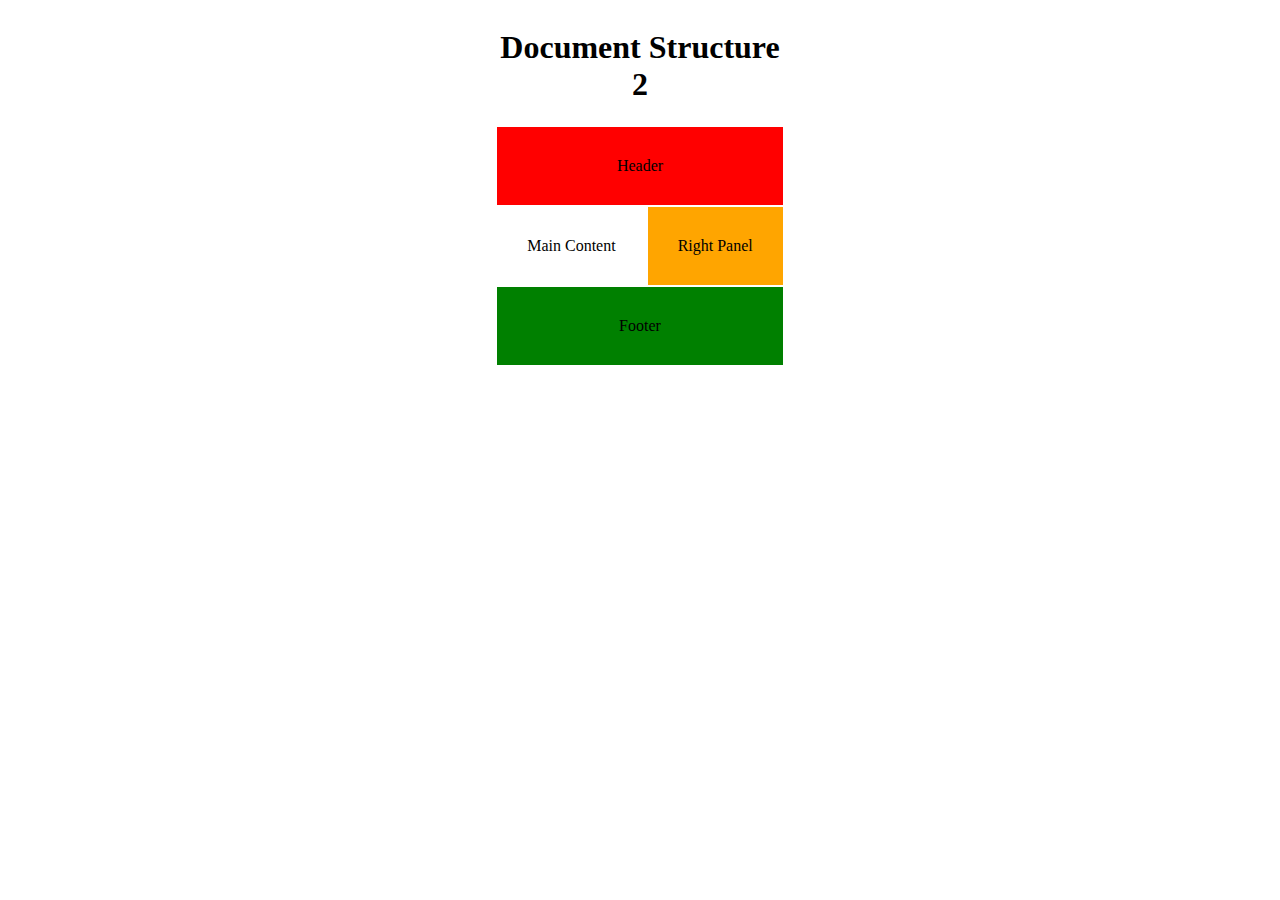
<file: Session3/task2.html>
<!DOCTYPE html>
<html lang="en">

<head>
    <meta charset="UTF-8">
    <meta http-equiv="X-UA-Compatible" content="IE=edge">
    <meta name="viewport" content="width=device-width, initial-scale=1.0">
    <title>Session3 | Task2</title>
</head>

<body>
    <table align="center" cellpadding='30'>
        <caption>
            <h1>Document Structure 2</h1>
        </caption>
        <tr bgcolor="red" align="center">
            <td colspan="2">
                Header
            </td>
        </tr>
        <tr align="center">
            <td>
                Main Content
            </td>
            <td bgcolor="orange">
                Right Panel
            </td>
        </tr>
        <tr bgcolor="green" align="center">
            <td colspan="2">
                Footer
            </td>
        </tr>
    </table>
</body>

</html>
</file>
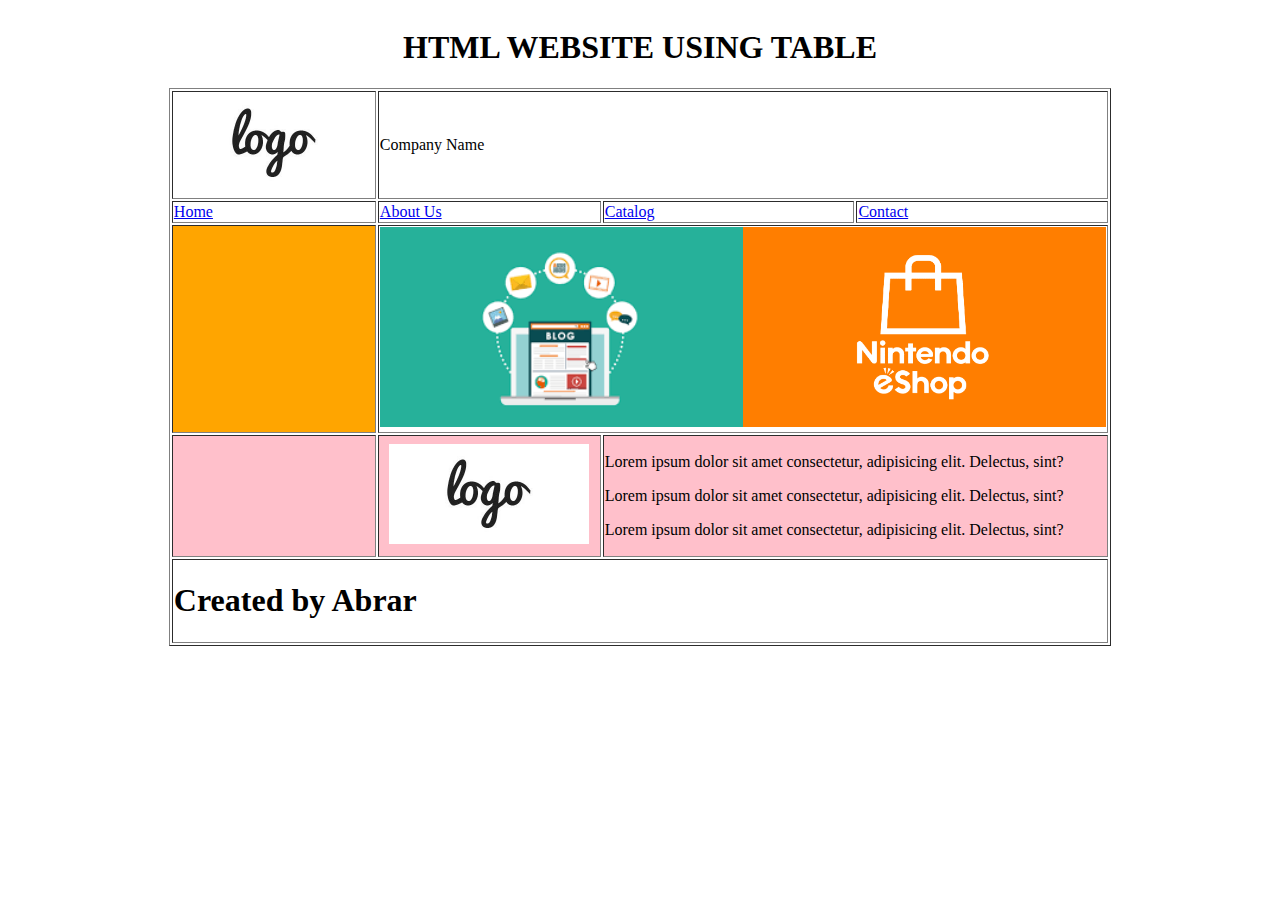
<file: Session3/task3.html>
<!DOCTYPE html>
<html>

<head>
    <title>Session2 | Task 3</title>
</head>

<body>
    <table align="center" border="1">
        <caption>
            <h1>HTML WEBSITE USING TABLE</h1>
        </caption>
        <tr>
            <td><img src="images/logo.jpg" alt="logo" width="200"></td>
            <td colspan="3">Company Name</td>
        </tr>
        <tr>
            <td><a href="#">Home</a></td>
            <td><a href="form.html">About Us</a></td>
            <td><a href="form.html">Catalog</a></td>
            <td><a href="form.html">Contact</a></td>
        </tr>
        <tr>
            <td bgcolor="orange"></td>
            <td colspan="3"><img src="images/blog.png" alt="blog bg" width="50%" height="200"><img src="images/Eshop.png" alt="eshop bg" width="50%" height="200"></td>
        </tr>
        <tr bgcolor="pink">
            <td>
                <td align="center"><img src="images/logo.jpg" alt="logo" width="200"></td>
            </td>
            <td colspan="2">
                <p>Lorem ipsum dolor sit amet consectetur, adipisicing elit. Delectus, sint?</p>
                <p>Lorem ipsum dolor sit amet consectetur, adipisicing elit. Delectus, sint?</p>
                <p>Lorem ipsum dolor sit amet consectetur, adipisicing elit. Delectus, sint?</p>
            </td>
        </tr>
        <tr>
            <td colspan="4">
                <h1>Created by Abrar</h1>
            </td>
        </tr>
    </table>
</body>

</html>
</file>
<file: Session6/style.css>
* {
    margin: 0;
    padding: 0;
    box-sizing: border-box;
    border: none;
    outline: 0;
}

body {
    font-family: Arial, Helvetica, sans-serif;
}

header {
    width: 100%;
    height: 100vh;
    background-image: url(bg-img.jpg);
}

.overlay {
    width: 100%;
    height: 100%;
    background-color: rgba(95, 70, 187, 0.952);
}

.center {
    text-align: center;
    position: absolute;
    top: 50%;
    left: 50%;
    transform: translate(-50%, -50%);
    color: #fff;
}

.center h1 {
    font-weight: 100;
    font-size: 70px;
}

.center h1,
.center p {
    line-height: 1.5;
    margin-bottom: 20px;
}

.btn {
    padding: 10px 30px;
    background-color: transparent;
    border: 2px solid #fff;
    text-transform: uppercase;
    border-radius: 50px;
    margin-top: 40px;
    color: #fff;
    font-weight: 600;
    letter-spacing: 1px;
}
</file>
<file: Session7/style.css>
:root {
    --main-color: #777;
    --second-color: rgb(132, 96, 246);
    --third-color: #d4d5e0;
    --forth-color: #f9c400;
    --black-color: #000;
    --white-color: #fff;
    --main-bg: #e8edf0;
    --second-bg: #8460f6;
    --third-bg: #f3487f;
    --forth-bg: #6f7598;
    --fifth-bg: #5dd1e3;
    --sixth-bg: #4e5375;
}

* {
    margin: 0;
    padding: 0;
    box-sizing: border-box;
    border: none;
    outline: 0;
}

body {
    font-family: 'Poppins', sans-serif;
    color: var(--main-color);
    font-weight: 300;
    line-height: 1.5;
    font-size: 14px;
    background-color: var(--main-bg);
}

li {
    list-style: none;
}

a {
    text-decoration: none;
}

img {
    width: 100%;
    /* height: 100%; */
    vertical-align: middle;
    /* border-style: none; */
}

.center {
    position: absolute;
    top: 50%;
    left: 50%;
    transform: translate(-50%, -50%);
    -webkit-transform: translate(-50%, -50%);
    -moz-transform: translate(-50%, -50%);
    -ms-transform: translate(-50%, -50%);
    -o-transform: translate(-50%, -50%);
}

.mr {
    margin-right: 10px;
}

.started-btn .mr,
.send-btn .mr {
    transition: all 0.3s ease;
    -webkit-transition: all 0.3s ease;
    -moz-transition: all 0.3s ease;
    -ms-transition: all 0.3s ease;
    -o-transition: all 0.3s ease;
}

.started-btn:hover .mr,
.send-btn:hover .mr {
    margin-right: 15px;
}

.clear {
    clear: both;
}

.container {
    width: 75%;
    height: 100%;
    margin: 0 auto;
}

.btn {
    line-height: 40px;
    padding: 0 30px;
    background-color: transparent;
    border: 1px solid transparent;
    text-transform: uppercase;
    color: #fff;
    font-weight: 500;
    letter-spacing: 1px;
    cursor: pointer;
    border-radius: 50px;
    -webkit-border-radius: 50px;
    -moz-border-radius: 50px;
    -ms-border-radius: 50px;
    -o-border-radius: 50px;
}

section,
footer {
    padding: 100px 0;
}

.heading {
    text-align: center;
    padding-bottom: 30px;
}

.heading h2 {
    margin-bottom: 20px;
    font-weight: 500;
    font-size: 30px;
    color: var(--black-color);
    text-transform: capitalize;
}

.heading p {
    width: 50%;
    margin: auto;
    font-size: 16px;
}

.banner {
    width: 100%;
    height: 100vh;
    background-image: url(images/bg-img.jpg);
    background-size: cover;
    background-repeat: no-repeat;
    position: relative;
    text-align: center;
    color: #fff;
    border-radius: 16px;
}

.overlay {
    width: 100%;
    height: 100%;
    background-color: rgba(95, 70, 187, 0.952);
}

.banner h1 {
    font-weight: 100;
    font-size: 60px;
}

.banner p {
    font-weight: 300;
}

.banner h1,
.banner p {
    line-height: 1.3;
    margin-bottom: 20px;
}

.banner .started-btn {
    margin-top: 40px;
    font-weight: 600;
    border-color: var(--white-color) !important;
}

.history-body {
    margin-top: 70px;
    background: #fff;
    position: relative;
}

.history-body .thumb {
    float: left;
    width: 28.5%;
    transform: translate(30px, -30px);
    -webkit-transform: translate(30px, -30px);
    -moz-transform: translate(30px, -30px);
    -ms-transform: translate(30px, -30px);
    -o-transform: translate(30px, -30px);
}

.history-body .desc {
    float: left;
    width: calc(70% - 150px);
    padding: 30px 110px 0 0;
    position: relative;
    left: 150px;
}

.history-body .desc ul li {
    float: left;
    border-color: var(--main-bg);
    color: var(--main-color);
    margin-right: 10px;
    font-size: 12px;
    font-size: 300;
}

.history-body .desc ul li.active,
.history-body .desc ul li.active i {
    background-color: var(--second-bg);
    color: var(--white-color);
}

.history-body .desc ul li i {
    margin-right: 5px;
    color: var(--second-color);
}

.history-body .desc .tab-content {
    padding-top: 40px;
}

.history-body .desc .tab-content h3 {
    margin-bottom: 20px;
    font-weight: 600;
    color: var(--black-color);
    text-transform: uppercase;
}

.history-body .desc .tab-content p {
    line-height: 1.6;
}

.service {
    background-color: var(--third-bg);
    height: 500px;
    padding: 0;
}

.service .item {
    width: 25%;
    float: left;
    height: 100%;
    text-align: center;
}

.service .item .icon-part {
    height: 50%;
    background-color: var(--white-color);
    padding: 30px;
    position: relative;
    transition: background-color 0.3s ease 0s;
    -webkit-transition: background-color 0.3s ease 0s;
    -moz-transition: background-color 0.3s ease 0s;
    -ms-transition: background-color 0.3s ease 0s;
    -o-transition: background-color 0.3s ease 0s;
}

.service .item:hover .icon-part {
    background-color: var(--third-bg);
}

.service .item:hover .icon-part i,
.service .item:hover .icon-part h3 {
    color: var(--white-color);
}

.service .icon-part i {
    color: var(--third-bg);
    font-size: 30px;
}

.service .icon-part h3 {
    margin-top: 30px;
    color: var(--black-color);
    font-size: 18px;
    font-weight: 400;
    text-transform: capitalize;
}

.service .item .desc-part {
    height: 50%;
    background-color: var(--forth-bg);
    color: var(--white-color);
    padding: 30px;
    position: relative;
}

.experience {
    background: var(--white-color);
}

.experience-body {
    position: relative;
    margin-top: 30px;
}

.experience-body .vector-thumbs {
    width: 50%;
    float: left;
}

.experience-body .vector-thumbs .vec-1 {
    float: left;
}

.experience-body .vector-thumbs .vec-2 {
    float: right;
    position: relative;
    left: -30px;
}

.experience-body .vector-desc {
    margin-top: 30px;
    width: 50%;
    float: left;
    padding: 20px;
}

.experience-body .vector-desc #vector-head {
    color: var(--black-color);
    font-size: 30px;
    font-weight: 600;
    text-transform: capitalize;
    color: #222222;
}

.experience-body .vector-desc #vector-subhead {
    margin-top: 10px;
    font-weight: 300;
    margin-bottom: 20px;
    color: #222222;
    font-size: 18px;
}

.experience-body .vector-desc #vector-info {
    margin: 20px 0;
}

.experience-body .vector-desc #view-detail {
    display: inline-block;
    border-color: var(--main-bg);
    color: var(--second-bg);
}

.experience-body .vector-desc #view-detail:hover {
    background-color: var(--second-bg);
    color: var(--white-color);
}

.projects {
    background-color: var(--fifth-bg);
}

.projects .projects-body {
    position: relative;
}

.projects .projects-body .item {
    background-image: url("images/proj_1.jpg");
    background-repeat: no-repeat !important;
    background-size: 66.66% 100% !important;
}

.projects .heading h2,
.projects .heading p {
    color: var(--white-color) !important;
}

.projects .project-desc {
    padding: 70px 50px;
    float: right;
    width: 34%;
    background-color: var(--white-color);
}

.projects .project-desc h3 {
    color: #222222;
    font-size: 20px;
    margin-bottom: 15px;
    font-weight: 500;
}

.projects .prev-next-btns {
    position: absolute;
    top: 50%;
    right: -7%;
    transform: translateY(-50%);
}

.projects .next:hover,
.projects .prev:hover {
    background-color: var(--second-bg);
    color: var(--white-color);
}

.projects .prev,
.projects .next {
    width: 40px;
    line-height: 40px;
    background-color: var(--white-color);
    text-align: center;
    cursor: pointer;
}

.projects .prev {
    border-radius: 20px 20px 0 0;
    margin-bottom: 1px;
}

.projects .next {
    border-radius: 0 0 20px 20px;
    margin-top: 1px;
}

.contact {
    background-color: var(--white-color);
}

.contact-form #field-name,
.contact-form #field-email {
    width: 48.5%;
}

.contact-form input,
.contact-form textarea {
    margin-bottom: 30px;
    border: 1px solid var(--third-color);
    padding: 0 25px;
    line-height: 45px;
    width: 100%;
    background-color: transparent;
}

.contact-form textarea {
    height: 150px;
    resize: none;
}

.contact-form #field-name {
    float: left;
}

.contact-form #field-email {
    float: right;
}

.contact-form #field-msg textarea {
    width: 100%;
}

.contact-form .send-btn {
    text-align: right;
}

.send-btn button {
    color: var(--second-bg);
    background: #fff;
    border-color: var(--main-bg);
    font-weight: 700;
    transition: background-color 0.3s ease;
    -webkit-transition: background-color 0.3s ease;
    -moz-transition: background-color 0.3s ease;
    -ms-transition: background-color 0.3s ease;
    -o-transition: background-color 0.3s ease;
}

.send-btn button:hover {
    background-color: var(--second-bg);
    color: var(--white-color);
}

.subscript {
    background-color: var(--forth-color);
}

.subscript h2 {
    color: var(--white-color) !important;
}

.subscript input {
    display: block;
    padding: 0 25px;
    line-height: 50px;
    width: 45%;
    margin: 0 auto;
    background-color: var(--white-color);
    border-radius: 50px;
    -webkit-border-radius: 50px;
    -moz-border-radius: 50px;
    -ms-border-radius: 50px;
    -o-border-radius: 50px;
}

.subscript-form {
    position: relative;
}

.subscript-form button {
    border-color: transparent;
    position: absolute;
    right: calc(24% - 5px);
    top: 50%;
    transform: translate(-24%, -50%);
    -webkit-transform: translate(-24%, -50%);
    -moz-transform: translate(-24%, -50%);
    -ms-transform: translate(-24%, -50%);
    -o-transform: translate(-24%, -50%);
}

footer {
    background-color: var(--sixth-bg);
}

footer .links-row {
    overflow: hidden;
}

footer .links-row>* {
    width: 25%;
    float: left;
}

footer .links-row h3 {
    margin-bottom: 30px;
    color: var(--white-color);
}

footer .links-row li {
    margin-bottom: 15px;
}

footer .links-row li a {
    color: #fff;
}

footer .links-row li img {
    width: 23%;
    float: left;
    margin: 1%;
}

footer .bottom-footer-row {
    margin-top: 55px;
    overflow: hidden;
}

footer .copyright {
    float: left;
    width: 70%;
}

footer .copyright p {
    color: var(--white-color);
}

footer .copyright i {
    color: red;
}

footer .copyright a {
    color: #f9c400;
}

footer .social-media {
    float: right;
    width: 30%;
    text-align: right;
}

footer .social-media ul li {
    display: inline-block;
    border: 1px solid rgba(0, 0, 0, 0.15);
    padding: 5px 10px;
}

footer .social-media ul li a {
    color: var(--white-color);
}

footer .social-media ul li:hover {
    background-color: var(--forth-color);
}

footer .social-media ul li:hover a {
    color: var(--sixth-bg);
}

::placeholder {
    font-family: inherit !important;
    font-size: 16px;
    font-weight: 300;
    color: var(--third-color) !important;
}
</file>
<file: Session4/task1/style.css>
* {
    margin: 0;
}

.container {
    margin-top: 200px;
    width: 100%;
    height: 250px;
}

.box {
    text-align: center;
    background-color: #f0f0f0;
    width: 20%;
    height: 100%;
    float: left;
    margin-left: 4%;
}

.img {
    text-align: center;
    margin-top: 7%;
}
</file>
<file: Session4/task2/style.css>
body {
    margin: 0;
}

.container {
    margin-top: 15em;
    height: 450px;
}

.img {
    width: 40%;
    float: left;
    height: 400px;
    margin-right: 20px;
}

.img img {
    width: 100%;
}

.desc {
    float: left;
    width: 50%;
}

h1 {
    margin-top: 100px;
}

.download-btn {
    margin-top: 20px;
}
</file>
<file: Session5/task1/style.css>
* {
    margin: 0;
    padding: 0;
    box-sizing: border-box;
}

body {
    font-family: Arial, Helvetica, sans-serif;
}

li {
    list-style: none;
}

.container {
    width: 70%;
    margin: 50px auto;
}

.container .section-head {
    margin-bottom: 50px;
}

.section-head .title,
.section-head .subtitle {
    text-align: center;
}

.section-head .title {
    text-transform: uppercase;
    color: #29be29;
}

.section-head .subtitle {
    font-size: 40px;
    font-weight: 600;
    width: 70%;
    margin: auto;
    padding: 15px 0 50px;
}

.section-head .hr {
    display: block;
    width: 50%;
    height: 1px;
    margin: 0 auto;
    background-color: #e7e7e7;
}

.item-list .item {
    float: left;
    width: 50%;
    margin-bottom: 30px;
    padding: 0 50px;
}

.item-list .item i {
    color: #29be29;
    margin-right: 3px;
}

.item-list .item h2 {
    text-transform: capitalize;
    display: inline-block;
    margin-bottom: 12px;
}

.item-list .item p {
    color: #9e9e9e;
}
</file>
<file: Session5/task2/style.css>
* {
    margin: 0;
    padding: 0;
    box-sizing: border-box;
}

body {
    font-family: Arial, Helvetica, sans-serif;
    background-color: rgb(44, 44, 44);
}

li {
    list-style: none;
}

.clear {
    clear: both;
}

.container {
    width: 70%;
    margin: 0 auto;
}

.contact-us {
    margin: 50px 0;
}

.contact-us .section-head {
    margin-bottom: 50px;
}

.section-head .title,
.section-head .subtitle {
    text-align: center;
}

.section-head .title {
    text-transform: uppercase;
    color: #29be29;
}

.section-head .subtitle {
    font-size: 40px;
    font-weight: 600;
    width: 65%;
    padding: 15px 0 50px;
    margin: 0 auto 20px;
    color: #fff;
}

.contact-us .section-body {
    background-color: rgba(24, 24, 24, 0.658);
    overflow: hidden;
    padding: 7% auto;
}

.contact-us .section-body h3 {
    text-transform: uppercase;
    color: #fff;
    font-size: 16px;
    margin-bottom: 60px;
}

.contact-us .contact-form,
.contact-us .contact-info {
    display: inline-block;
    padding: 0 7%;
}

.contact-us .contact-form {
    width: 60%;
}

.contact-us .contact-info {
    width: 39%;
}

.contact-us .contact-form input,
.contact-us .contact-form textarea {
    border: none;
    border-bottom: 1px solid #e0e0e0;
    margin-bottom: 20px;
    width: 100%;
    background-color: transparent;
    font-size: 18px;
    padding: 15px 0;
    color: #fff;
}

.contact-us .contact-form .btn {
    border: none;
    width: 100%;
    padding: 4% 0;
    background-color: #29be29;
    color: #fff;
    text-transform: uppercase;
    font-weight: bold;
}

.contact-us .contact-info {
    background-color: #000;
    color: #fff;
    padding: 30px 20px;
}

.contact-us .contact-info>*:not(h3) {
    margin: 20px 0 54px;
}

.contact-us .contact-info h4 {
    text-transform: capitalize;
    color: #29be29;
    margin-bottom: 20px;
}

.contact-us .contact-info p {
    color: #969696;
    margin-bottom: 15px;
}

.contact-us .contact-info i {
    color: white;
    font-size: 20px;
    margin-right: 15px;
}
</file>
